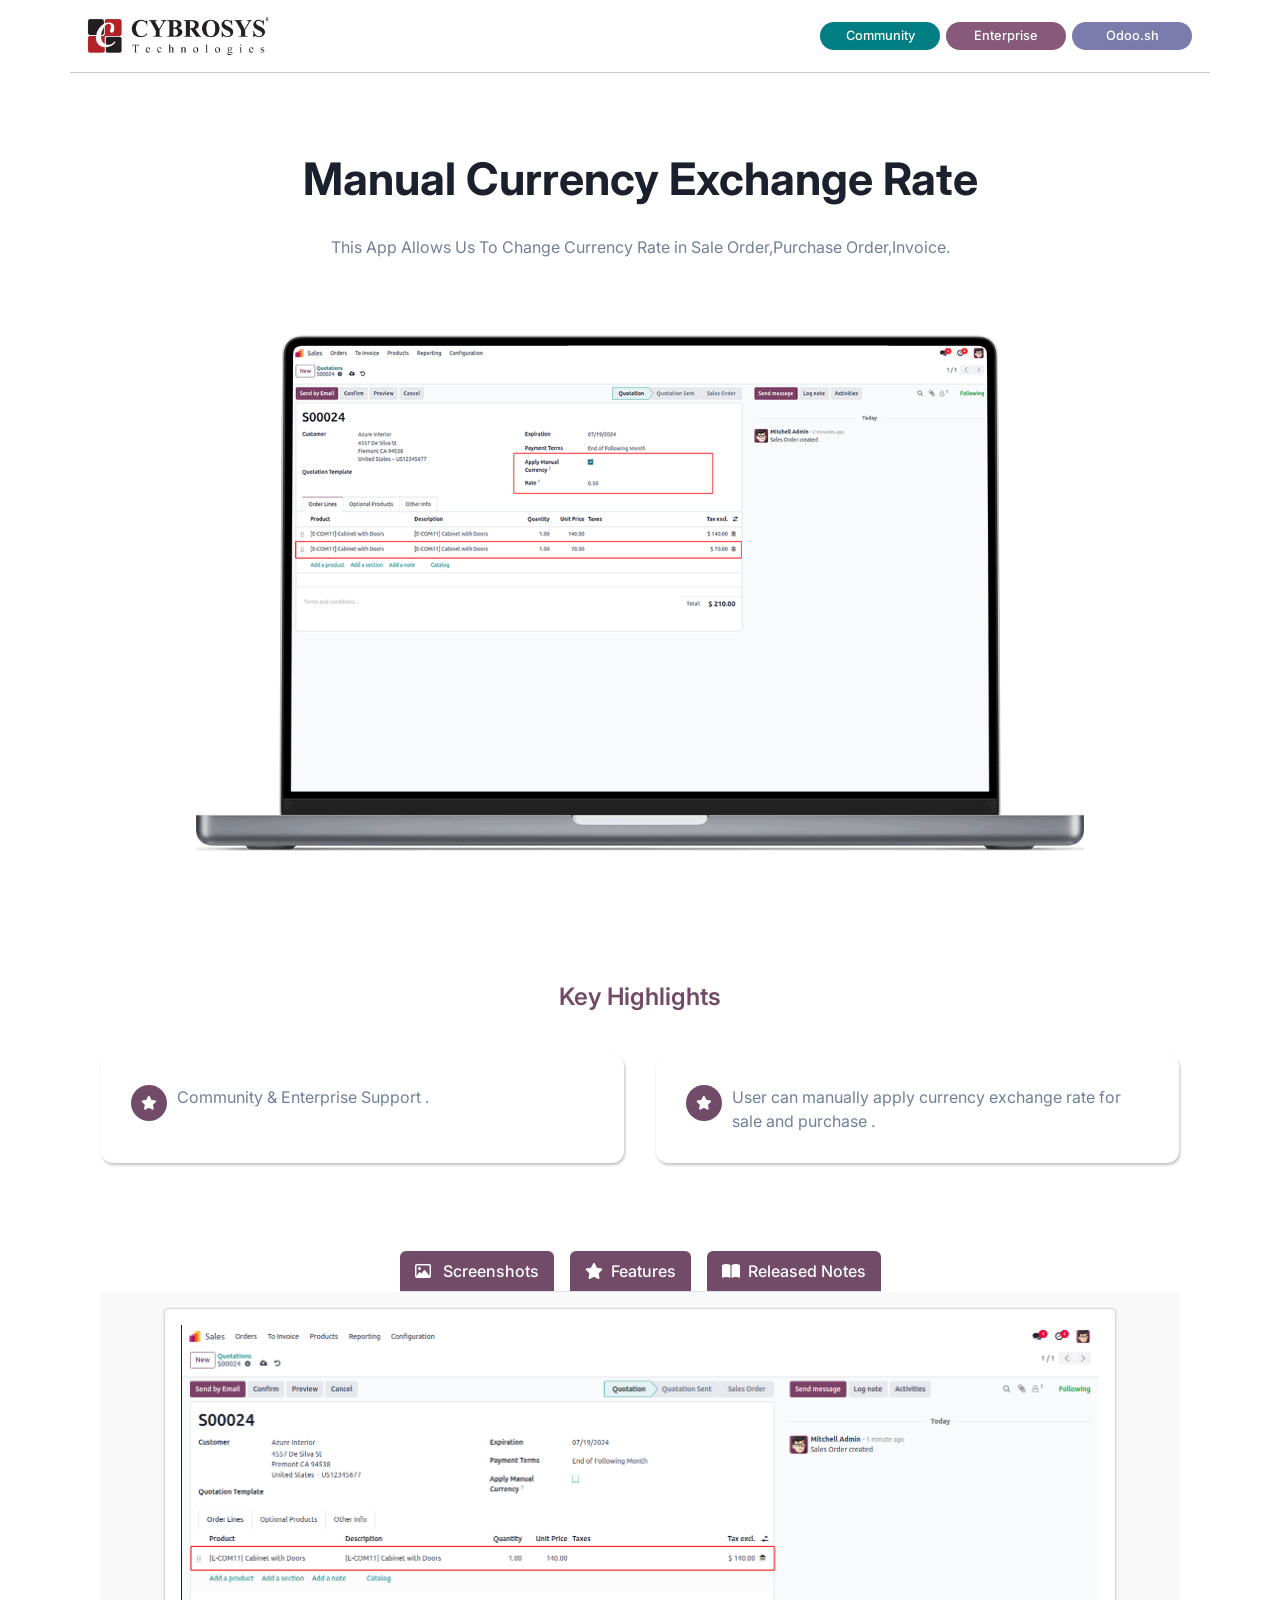
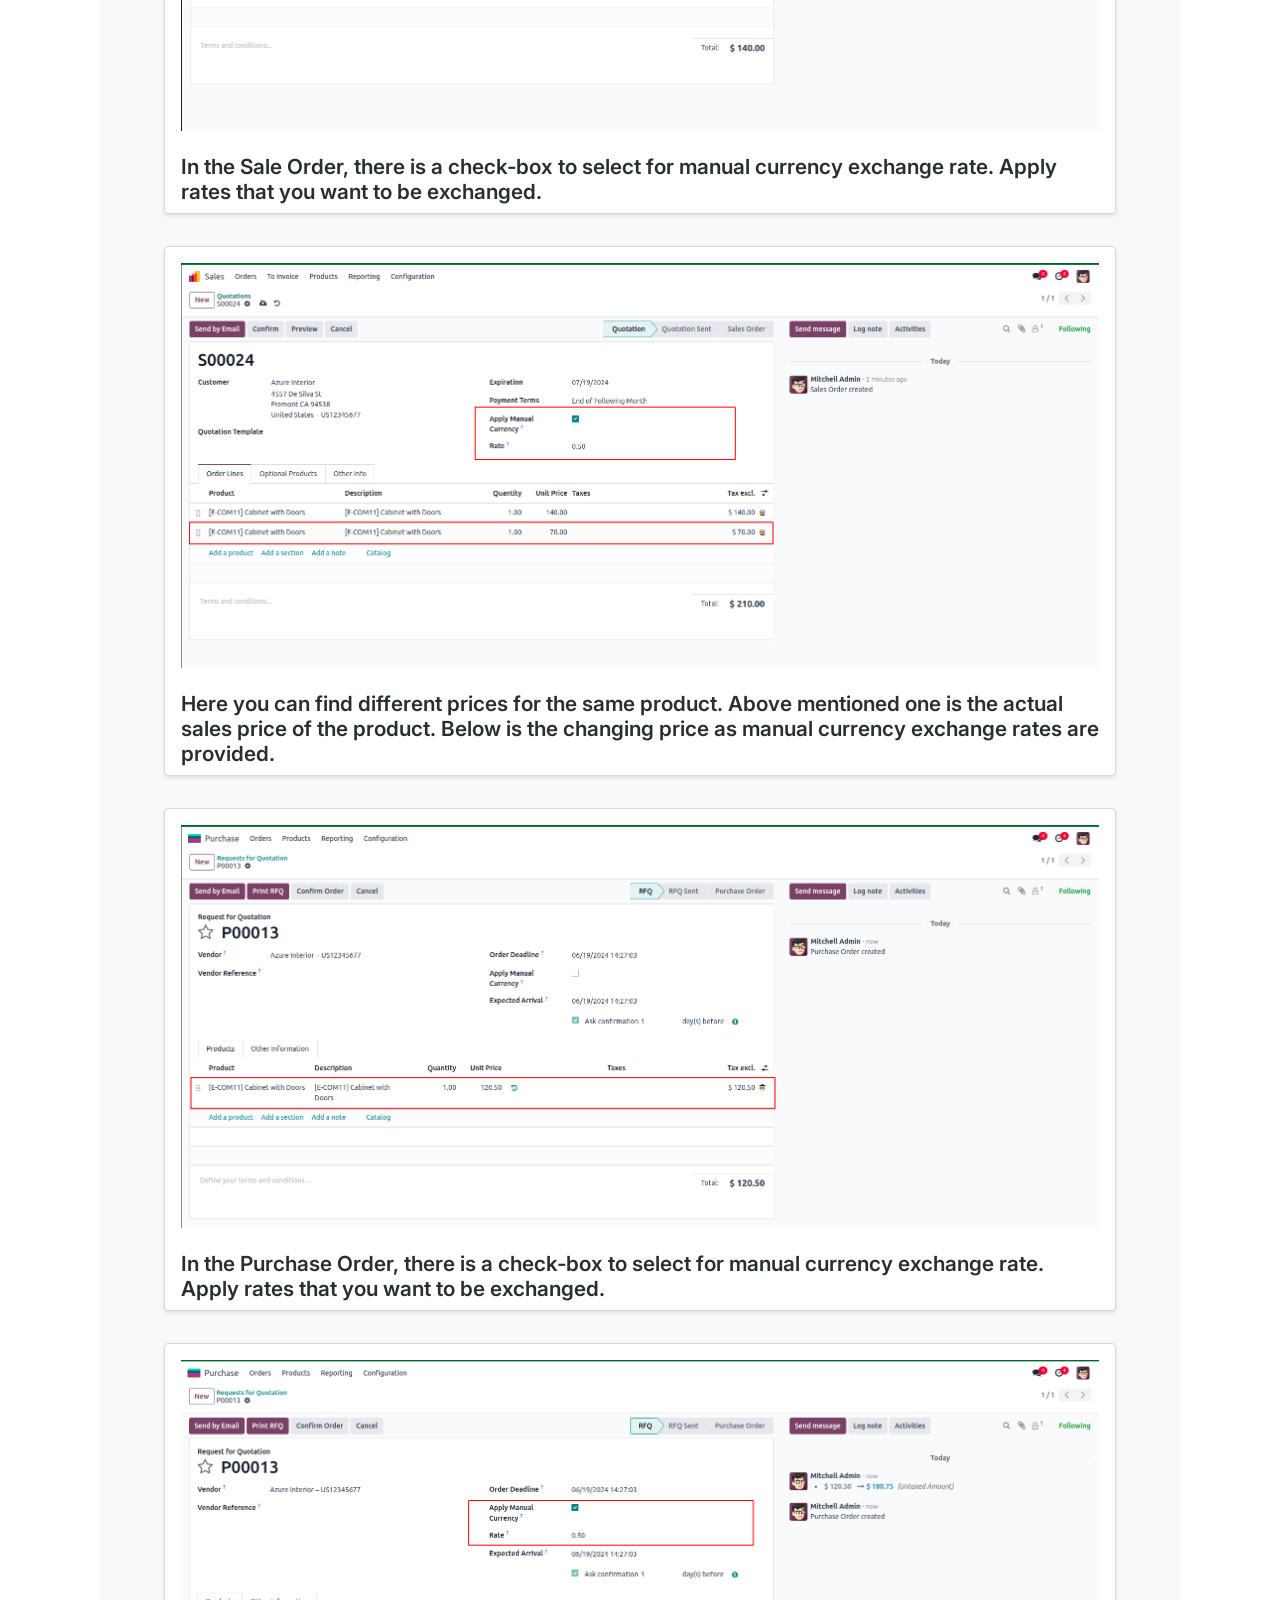
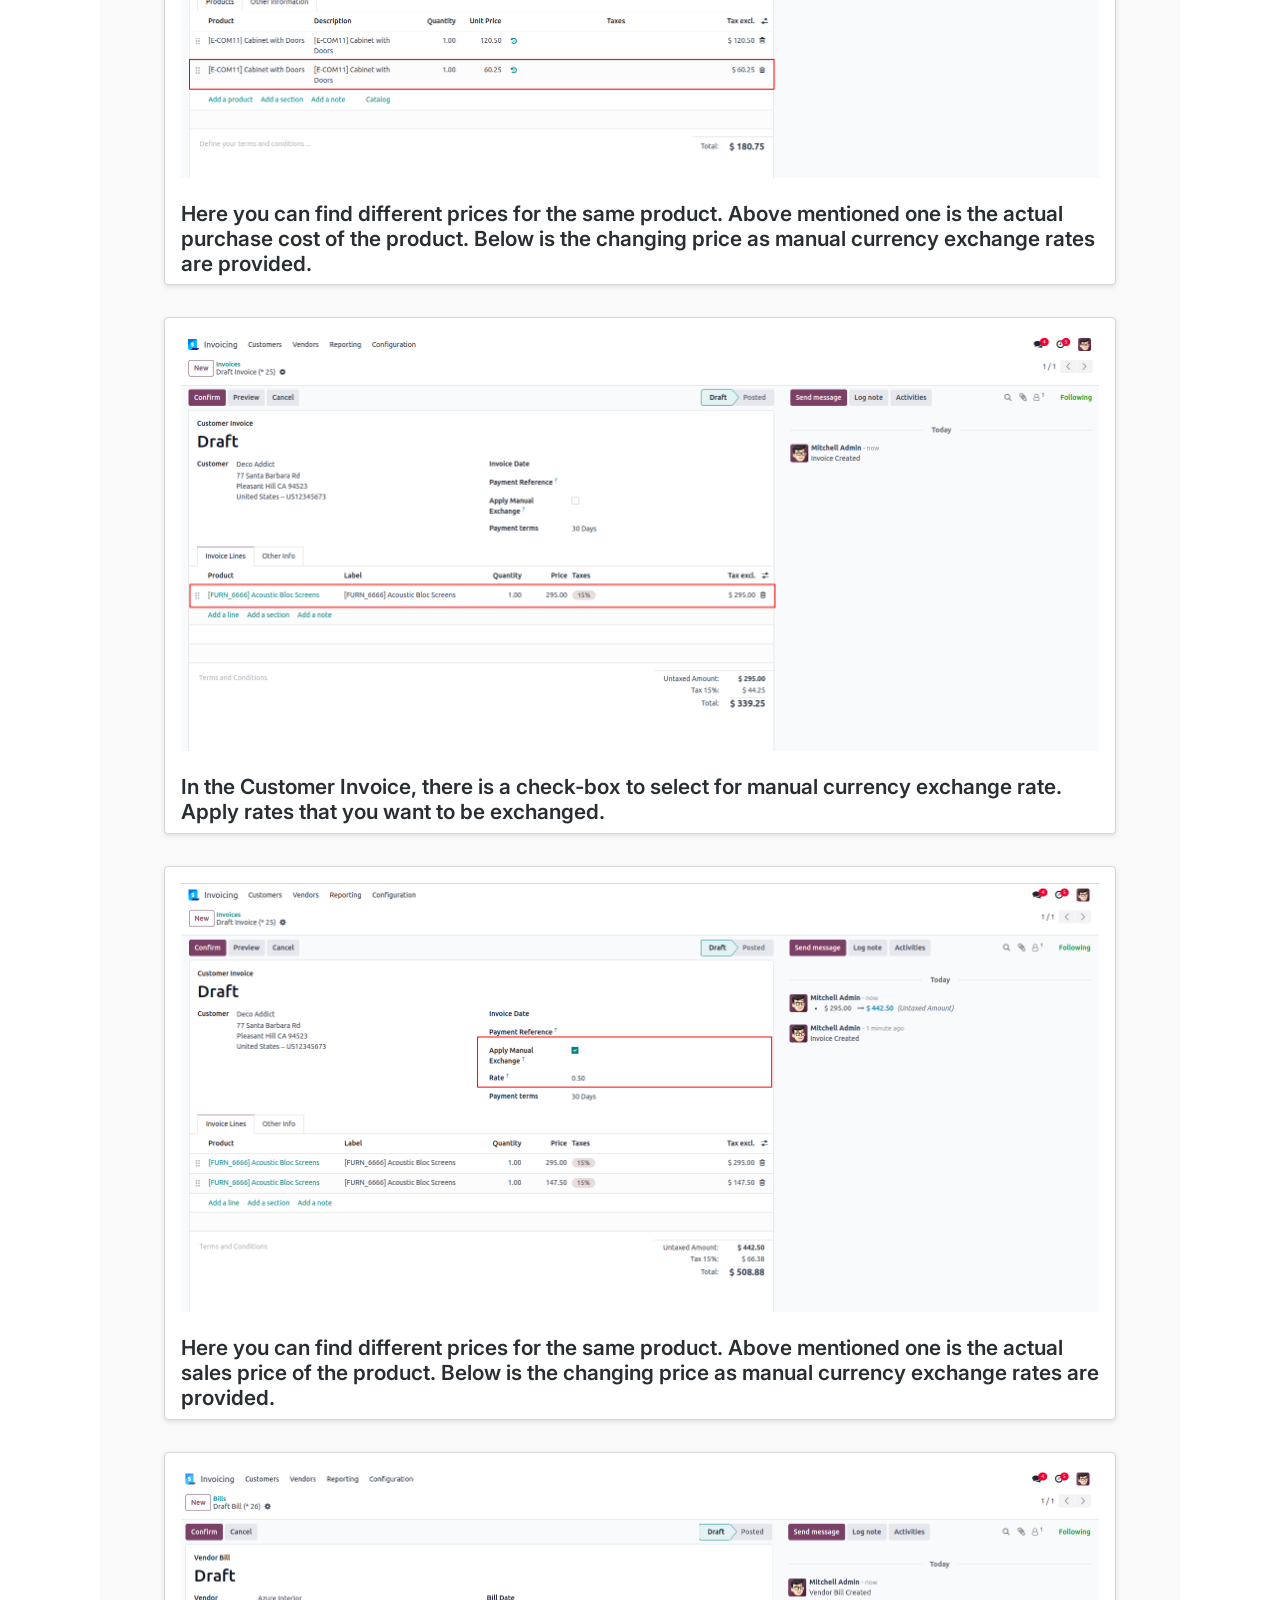
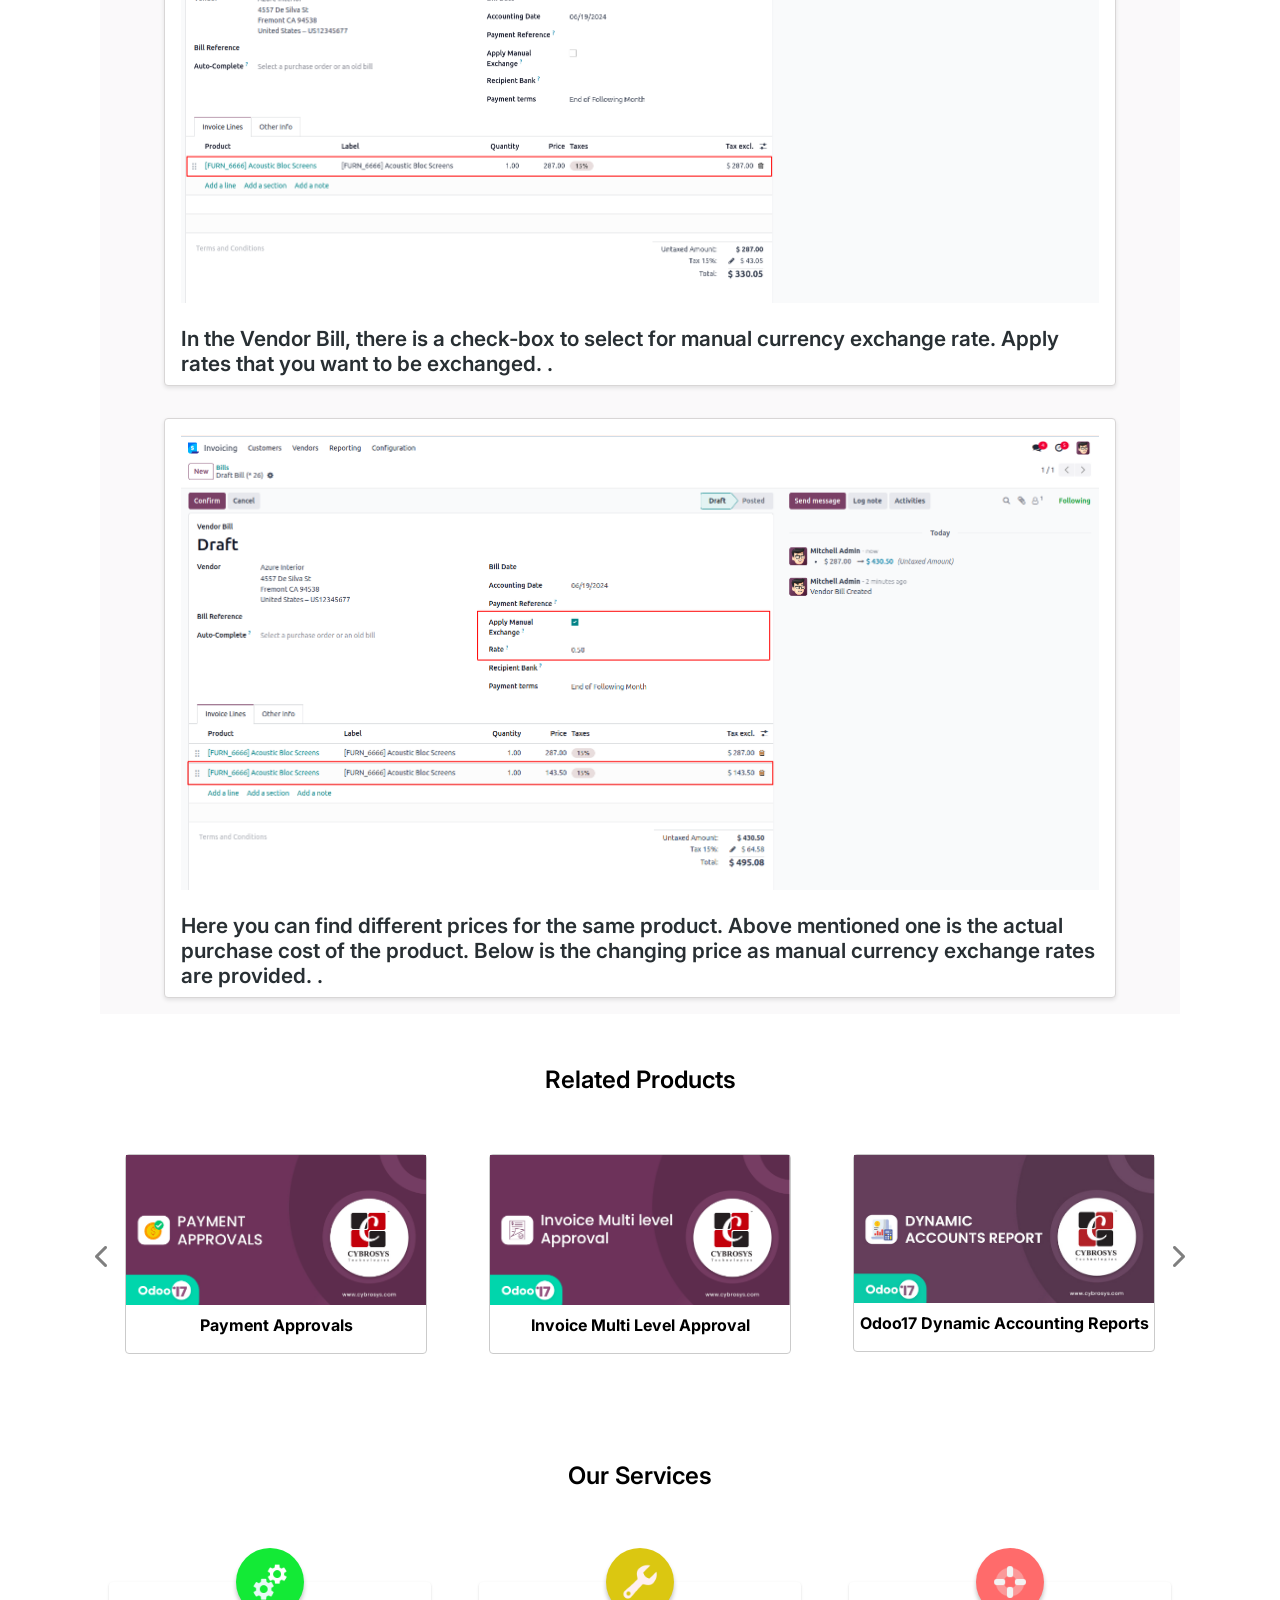
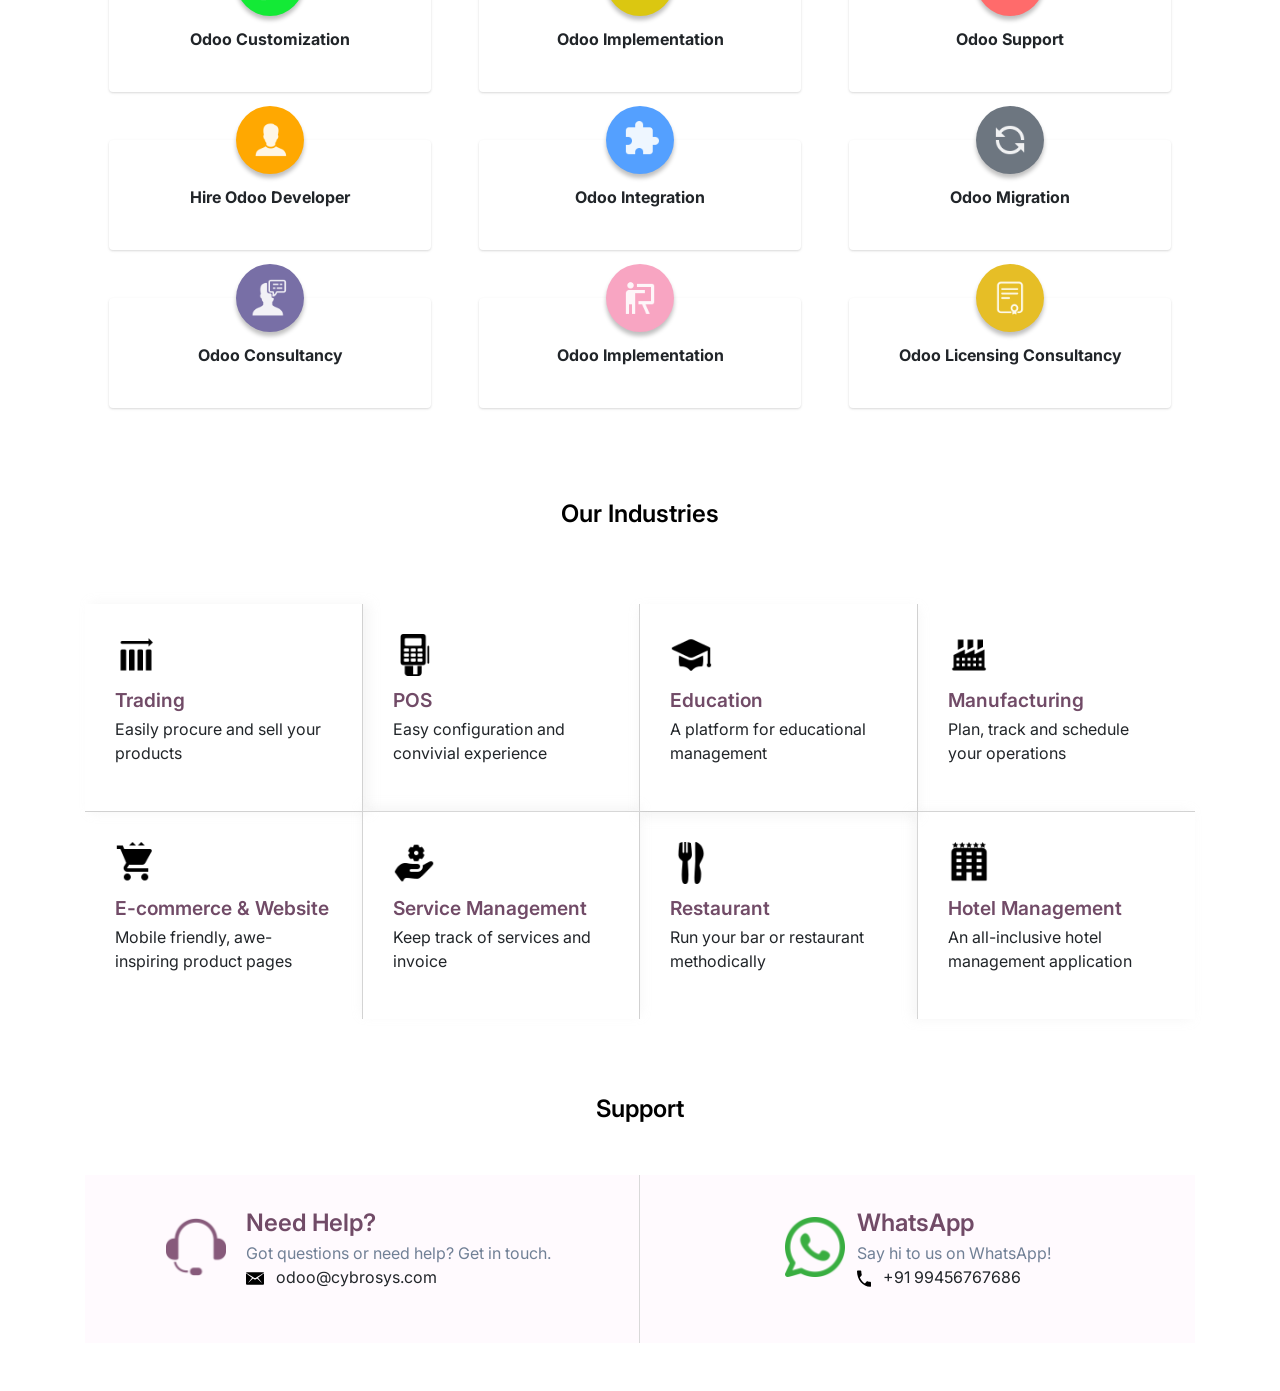
<file: exchange_currency_rate/static/description/index.html>
<!DOCTYPE html>
<html lang="en">

<head>
    <meta charset="UTF-8">
    <meta name="viewport" content="width=device-width, initial-scale=1.0">
    <title>Odoo App 3 Index</title>
    <!-- Bootstrap CSS -->
    <link rel="stylesheet" href="https://cdn.jsdelivr.net/npm/bootstrap@4.0.0/dist/css/bootstrap.min.css"
        integrity="sha384-Gn5384xqQ1aoWXA+058RXPxPg6fy4IWvTNh0E263XmFcJlSAwiGgFAW/dAiS6JXm" crossorigin="anonymous">
    <link rel="stylesheet" href="https://cdnjs.cloudflare.com/ajax/libs/font-awesome/6.2.1/css/all.min.css">
    <link rel="preconnect" href="https://fonts.googleapis.com">
    <link rel="preconnect" href="https://fonts.gstatic.com" crossorigin>
    <link href="https://fonts.googleapis.com/css2?family=Inter:wght@400;500;600;700;800&display=swap" rel="stylesheet">
</head>
<body>
    <section>
        <div class="container" style="font-family: 'Inter', sans-serif !important;background-color: #fff !important;">
            <div class="row">
                <div class="col-sm-12 col-md-12 col-lg-12 d-flex justify-content-between flex-wrap align-items-sm-center"
                    style="border-bottom:1px solid rgba(0, 0, 0, 0.22)">
                    <div class="my-3">
                        <img src="assets/misc/Cybrosys R.png" style="width:auto !important; height:40px !important">
                    </div>
                    <div class="my-3 d-flex align-items-center">
                        <div class="text-center"
                            style="background-color:#017E84 !important;font-size: 0.8rem !important; color:#fff !important; font-weight:500 !important; padding:4px !important; margin:0 3px !important; border-radius:50px !important; min-width: 120px !important;">
                            Community
                        </div>
                        <div class="text-center"
                            style="background-color:#875A7B !important; color:#fff !important;font-size: 0.8rem !important; font-weight:500 !important; padding:4px !important; margin:0 3px !important; border-radius:50px !important;min-width: 120px !important;">
                            Enterprise
                        </div>
                        <div class="text-center"
                            style="background-color:#7C7BAD !important; color:#fff !important;font-size: 0.8rem !important; font-weight:500 !important; padding:4px !important; margin:0 3px !important; border-radius:50px !important; min-width: 120px !important;">
                            Odoo.sh
                        </div>
                    </div>
                </div>
            </div>
            <div class="row">
                <div class="col-sm-12 col-md-12 col-lg-12 text-center d-flex align-items-center flex-column"
                    style="margin: 80px 0px !important;">
                    <h1 style="font-size: 2.8rem;font-weight: 700; color:
                    #1A202C;">
                         Manual Currency Exchange Rate                        </h1>
                    <p class="my-3 mb-4"
                        style="max-width: 80%; font-weight: 400 !important; line-height: 32px; color: #718096;">
                        This App Allows Us To Change Currency Rate in Sale Order,Purchase Order,Invoice.
                    </p>
                    <div style="width: 80%; margin-top: 3rem;">
                        <img src="assets/screenshots/hero-v17.gif" class="img-responsive" width="100%" height="auto">
                    </div>
                </div>
            </div>
            <div class="container mt-5 mb-5">
                <div class="col-lg-12 d-flex flex-column justify-content-center align-items-center mt-4">
                    <p class="m-0" style="font-weight: 600; font-size: 24px; color:#714b67 !important">Key Highlights
                    </p>
                </div>
                <div class="row py-4">
                    <div class="col-md-6 col-sm-12 p-3">
                        <div class="d-flex   h-100" style="padding: 30px;border-radius: 12px;
                                    background: #FFF;
                                    box-shadow: 1px 2px 3px 0px rgba(0, 0, 0, 0.25); ">
                            <div style="width: 36px; height: 36px; border-radius: 50%; background: #714B67;
                                    display: flex; justify-content: center; align-items: center;
                                    margin-right: 10px; flex-shrink: 0;">
                                <i class="fa-solid fa-star  " style="color: #fff;font-size:14px;"></i>
                            </div>
                            <div>
                                <p class="m-0" style="color:#718096">Community & Enterprise Support                                    .
                                </p>
                            </div>
                        </div>
                    </div>
                    <div class="col-md-6 col-sm-12 p-3">
                        <div class="d-flex   h-100" style="padding: 30px;border-radius: 12px;
                                    background: #FFF;
                                    box-shadow: 1px 2px 3px 0px rgba(0, 0, 0, 0.25); ">
                            <div style="width: 36px; height: 36px; border-radius: 50%; background: #714B67;
                                    display: flex; justify-content: center; align-items: center;
                                    margin-right: 10px; flex-shrink: 0;">
                                <i class="fa-solid fa-star  " style="color: #fff;font-size:14px;"></i>
                            </div>
                            <div>
                                <p class="m-0" style="color:#718096">User can manually apply currency exchange rate for sale and purchase
                                    .
                                </p>
                            </div>
                        </div>
                    </div>
                </div>
            </div>
            <div class="container rounded" >
                <ul class="nav nav-tabs d-flex" style="width: fit-content;margin: 0 auto;gap: 1rem;">
                    <li class="col text-center py-2 text-nowrap "
                        style="color: #fff; background-color: #714B67;border-radius: 6px 6px 0px 0px;"><a
                            class="active show" data-toggle="tab" href="#tab1"
                            style="color: #fff;font-weight: 500; background-color: #714B67; text-decoration: none;">
                            <i class="fa-regular fa-image  pr-2" style="color: #fff;"></i>
                            Screenshots</a></li>
                    <li class="col text-center py-2 text-nowrap "
                        style="color: #fff; background-color: #714B67;border-radius: 6px 6px 0px 0px;"><a
                            data-toggle="tab" href="#tab2"
                            style="color: #fff;font-weight: 500;  text-decoration: none;"><i
                                class="fa-solid fa-star  pr-2" style="color: #fff;"></i>Features</a></li>
                    <li class="col text-center py-2 text-nowrap "
                        style="color: #fff; background-color: #714B67;border-radius: 6px 6px 0px 0px;"><a
                            data-toggle="tab" href="#tab3"
                            style="color: #fff;font-weight: 500; text-decoration: none; background-color: #714B67;"><i
                                class="fa-solid fa-book-open  pr-2" style="color: #fff;"></i>Released Notes</a></li>
                </ul>
                <div class="tab-content" style="background-color: rgba(121, 113, 119, 0.04);">
                    <div id="tab1" class="tab-pane fade in active show">
                        <div class="col-lg-12 py-2" style="padding: 1rem 4rem !important;">
                            <div
                                style="border: 1px solid #d8d6d6; border-radius: 4px; background: #fff; box-shadow: 0 2px 4px rgba(0, 0, 0, 0.1);">
                                <div class="row justify-content-center p-3 w-100 m-0">
                                    <img src="assets/screenshots/1.png" class="img-responsive" width="100%" height="auto">
                                </div>
                                <div class="px-3">
                                    <h4 class="mt-2"
                                        style=" font-weight:600 !important; color:#282F33 !important; font-size:1.3rem !important">
                                        In the Sale Order, there is a check-box to select for manual currency exchange rate. Apply rates that you want to be exchanged.</h4>
                                </div>
                            </div>
                        </div>
                        <div class="col-lg-12 py-2" style="padding: 1rem 4rem !important;">
                            <div
                                style="border: 1px solid #d8d6d6; border-radius: 4px;  background: #fff; box-shadow: 0 2px 4px rgba(0, 0, 0, 0.1);">
                                <div class="row justify-content-center p-3 w-100 m-0">
                                    <img src="assets/screenshots/2.png" class="img-responsive" width="100%" height="auto">
                                </div>
                                <div class="px-3">
                                    <h4 class="mt-2"
                                        style=" font-weight:600 !important; color:#282F33 !important; font-size:1.3rem !important">
                                        Here you can find different prices for the same product. Above mentioned one is the actual sales price of the product. Below is the changing price as manual currency exchange rates are provided.
                                        </h4>
                                </div>
                            </div>
                        </div>
                        <div class="col-lg-12 py-2" style="padding: 1rem 4rem !important;">
                            <div
                                style="border: 1px solid #d8d6d6; border-radius: 4px;  background: #fff; box-shadow: 0 2px 4px rgba(0, 0, 0, 0.1);">
                                <div class="row justify-content-center p-3 w-100 m-0">
                                    <img src="assets/screenshots/3.png" class="img-responsive" width="100%" height="auto">
                                </div>
                                <div class="px-3">
                                    <h4 class="mt-2"
                                        style=" font-weight:600 !important; color:#282F33 !important; font-size:1.3rem !important">
                                        In the Purchase Order, there is a check-box to select for manual currency exchange rate. Apply rates that you want to be exchanged.
                                        </h4>
                                </div>
                            </div>
                        </div>
                        <div class="col-lg-12 py-2" style="padding: 1rem 4rem !important;">
                            <div
                                style="border: 1px solid #d8d6d6; border-radius: 4px;  background: #fff; box-shadow: 0 2px 4px rgba(0, 0, 0, 0.1);">
                                <div class="row justify-content-center p-3 w-100 m-0">
                                    <img src="assets/screenshots/4.png" class="img-responsive" width="100%" height="auto">
                                </div>
                                <div class="px-3">
                                    <h4 class="mt-2"
                                        style=" font-weight:600 !important; color:#282F33 !important; font-size:1.3rem !important">
                                        Here you can find different prices for the same product. Above mentioned one is the actual purchase cost of the product. Below is the changing price as manual currency exchange rates are provided.
                                        </h4>
                                </div>
                            </div>
                        </div>
                        <div class="col-lg-12 py-2" style="padding: 1rem 4rem !important;">
                            <div
                                style="border: 1px solid #d8d6d6; border-radius: 4px;  background: #fff; box-shadow: 0 2px 4px rgba(0, 0, 0, 0.1);">
                                <div class="row justify-content-center p-3 w-100 m-0">
                                    <img src="assets/screenshots/5.png" class="img-responsive" width="100%" height="auto">
                                </div>
                                <div class="px-3">
                                    <h4 class="mt-2"
                                        style=" font-weight:600 !important; color:#282F33 !important; font-size:1.3rem !important">
                                        In the Customer Invoice, there is a check-box to select for manual currency exchange rate. Apply rates that you want to be exchanged.

                                        </h4>
                                </div>
                            </div>
                        </div>
                        <div class="col-lg-12 py-2" style="padding: 1rem 4rem !important;">
                            <div
                                style="border: 1px solid #d8d6d6; border-radius: 4px;  background: #fff; box-shadow: 0 2px 4px rgba(0, 0, 0, 0.1);">
                                <div class="row justify-content-center p-3 w-100 m-0">
                                    <img src="assets/screenshots/6.png" class="img-responsive" width="100%" height="auto">
                                </div>
                                <div class="px-3">
                                    <h4 class="mt-2"
                                        style=" font-weight:600 !important; color:#282F33 !important; font-size:1.3rem !important">
                                        Here you can find different prices for the same product. Above mentioned one is the actual sales price of the product. Below is the changing price as manual currency exchange rates are provided.
                                        </h4>
                                </div>
                            </div>
                        </div>
                        <div class="col-lg-12 py-2" style="padding: 1rem 4rem !important;">
                            <div
                                style="border: 1px solid #d8d6d6; border-radius: 4px;  background: #fff; box-shadow: 0 2px 4px rgba(0, 0, 0, 0.1);">
                                <div class="row justify-content-center p-3 w-100 m-0">
                                    <img src="assets/screenshots/7.png" class="img-responsive" width="100%" height="auto">
                                </div>
                                <div class="px-3">
                                    <h4 class="mt-2"
                                        style=" font-weight:600 !important; color:#282F33 !important; font-size:1.3rem !important">
                                        In the Vendor Bill, there is a check-box to select for manual currency exchange rate. Apply rates that you want to be exchanged.
.
                                        </h4>
                                </div>
                            </div>
                        </div>
                        <div class="col-lg-12 py-2" style="padding: 1rem 4rem !important;">
                            <div
                                style="border: 1px solid #d8d6d6; border-radius: 4px;  background: #fff; box-shadow: 0 2px 4px rgba(0, 0, 0, 0.1);">
                                <div class="row justify-content-center p-3 w-100 m-0">
                                    <img src="assets/screenshots/8.png" class="img-responsive" width="100%" height="auto">
                                </div>
                                <div class="px-3">
                                    <h4 class="mt-2"
                                        style=" font-weight:600 !important; color:#282F33 !important; font-size:1.3rem !important">
                                        Here you can find different prices for the same product. Above mentioned one is the actual purchase cost of the product. Below is the changing price as manual currency exchange rates are provided.
.
                                        </h4>
                                </div>
                            </div>
                        </div>
                    </div>
                    <div id="tab2" class="tab-pane fade">
                        <div class="col-mg-12" style="padding: 1rem 4rem;">
                            <ul style="list-style: none; padding: 1rem 0;font-weight: 500;">
                                <li class="py-3"
                                    style="font-weight: 500;background-color: #fff; border-radius: 4px; padding: 1rem; margin-bottom: 1rem; box-shadow: 0 2px 4px rgba(0, 0, 0, 0.1);">
                                    <span style="margin-right: 12px;"><img src="assets/misc/star (1) 2.svg" alt=""
                                            width="16px"></span>Profit and Loss PDF Report in community.
                                </li>
                            </ul>
                        </div>
                    </div>
                    <div id="tab3" class="tab-pane fade">
                        <div class="col-mg-12 active" style="padding: 1rem 4rem;">
                            <div class="py-3"
                                style="font-weight: 500;background-color: #fff; border-radius: 4px; padding: 1rem; box-shadow: 0 2px 4px rgba(0, 0, 0, 0.1);">
                                <div class="d-flex mb-3" style="font-size: 0.8rem; font-weight: 500;"><span>Version
                                        17.0.1.0.0</span><span class="px-2">|</span><span
                                        style="color: #714B67;font-weight: 600;">Released on:22 April 2024</span>
                                </div>
                                <p class="m-0"
                                    style=" color:#718096!important; font-size:1rem !important;line-height: 28px;">
                                    Initial Commit for Profit And Loss PDF Report</p>
                            </div>
                        </div>
                    </div>
                </div>
            </div>
            <div class="container mt-5">
                <div class="col-lg-12 d-flex flex-column justify-content-center align-items-center mt-5">
                    <p class="m-0" style="font-weight: 600; font-size: 24px; color:#000 !important">Related Products</p>
                </div>
            </div>
            <div id="myCarousel" class="carousel slide py-3" data-ride="carousel">
                <div class="carousel-inner">
                    <div class="carousel-item active">
                        <div class="row p-4">
                            <div class="col">
                                <div class="p-3">
                                    <a href="https://apps.odoo.com/apps/modules/17.0/account_payment_approval" style="color: #000; text-decoration: none;">
                                        <div style="border:1px solid #CBCBCB !important;border-radius: 4px;">
                                            <div style="width: 300px; ">
                                                <img src="assets/modules/1.png" alt="" width="100%" height="auto">

                                            </div>
                                            <p class="text-center pt-2 text-black font-weight-bold">Payment Approvals</p>
                                        </div>
                                    </a>
                                </div>
                            </div>
                            <div class="col">
                                <div class="p-3">
                                    <a href="https://apps.odoo.com/apps/modules/17.0/invoice_multi_approval/" style="color: #000; text-decoration: none;">
                                        <div style="border:1px solid #CBCBCB !important;border-radius: 4px;">
                                            <div style="width: 300px; ">
                                                <img src="assets/modules/2.png" alt="" width="100%" height="auto">

                                            </div>
                                            <p class="text-center pt-2 text-black font-weight-bold">Invoice Multi Level Approval</p>
                                        </div>
                                    </a>
                                </div>
                            </div>
                            <div class="col">
                                <div class="p-3">
                                    <a href="https://apps.odoo.com/apps/modules/17.0/dynamic_accounts_report/" style="color: #000; text-decoration: none;">
                                        <div style="border:1px solid #CBCBCB !important;border-radius: 4px;">
                                            <div style="width: 300px; ">
                                                <img src="assets/modules/3.png" alt="" width="100%" height="auto">

                                            </div>
                                            <p class="text-center pt-2 text-black font-weight-bold">Odoo17 Dynamic Accounting Reports</p>
                                        </div>
                                    </a>
                                </div>
                            </div>
                        </div>
                    </div>
                    <div class="carousel-item">
                        <div class="row p-4">
                            <div class="col">
                                <div class="p-3">
                                    <a href="https://apps.odoo.com/apps/modules/17.0/automatic_invoice_and_post/" style="color: #000; text-decoration: none;">
                                        <div style="border:1px solid #CBCBCB !important;border-radius: 4px;">
                                            <div style="width: 300px; ">
                                                <img src="assets/modules/4.png" alt="" width="100%" height="auto">

                                            </div>
                                            <p class="text-center pt-2 text-black font-weight-bold">Automatic Invoice And Post</p>
                                        </div>
                                    </a>
                                </div>
                            </div>
                            <div class="col">
                                <div class="p-3">
                                    <a href="https://apps.odoo.com/apps/modules/17.0/advance_cash_flow_statements/" style="color: #000; text-decoration: none;">
                                        <div style="border:1px solid #CBCBCB !important;border-radius: 4px;">
                                            <div style="width: 300px;">
                                                <img src="assets/modules/5.png" alt="" width="100%" height="auto">

                                            </div>
                                            <p class="text-center pt-2 text-black font-weight-bold">Advanced Cash Flow Statements</p>
                                        </div>
                                    </a>
                                </div>
                            </div>
                            <div class="col">
                                <div class="p-3">
                                    <a href="https://apps.odoo.com/apps/modules/16.0/cw_mrp/" style="color: #000; text-decoration: none;">
                                        <div style="border:1px solid #CBCBCB !important;border-radius: 4px;">
                                            <div style="width: 300px;">
                                                <img src="assets/modules/6.png" alt="" width="100%" height="auto">
                                            </div>
                                            <p class="text-center pt-2 text-black font-weight-bold"> Catch Weight Management: Manufacturing</p>
                                        </div>
                                    </a>
                                </div>
                            </div>
                        </div>
                    </div>
                </div>
                <a class="carousel-control-prev" href="#myCarousel" data-slide="prev" style="width: 35px; color: #000;">
                    <span class="carousel-control-prev-icon">
                        <i class="fa fa-chevron-left" style="font-size: 24px;"></i>
                    </span>
                </a>
                <a class="carousel-control-next" href="#myCarousel" data-slide="next" style="width: 35px; color: #000;">
                    <span class="carousel-control-next-icon">
                        <i class="fa fa-chevron-right" style="font-size: 24px;"></i>
                    </span>
                </a>
            </div>
            <div class="container mt-5">
                <div class="col-lg-12 d-flex flex-column justify-content-center align-items-center mt-4">
                    <p class="m-0" style="font-weight: 600; font-size: 24px; color:#000 !important">Our Services</p>

                </div>
            </div>
            <div class="container my-5">
                <div class="row py-3">
                    <div class="col-md-4 col-sm-6 px-4 py-4">
                        <div
                            style="background-color: #fff; padding: 25px; text-align: center;  box-shadow: rgba(0, 0, 0, 0.1) 0px 1px 3px 0px, rgba(0, 0, 0, 0.06) 0px 1px 2px 0px; position: relative;border-radius: 4px;">
                            <div style="position: absolute; top: 0%; left: 50%; transform: translate(-50%, -50%);">
                                <div style="background-color:#13EA36 ; border-radius: 50%; padding: 15px;    width: 68px;
                                    height: 68px; display: inline-block; box-shadow:0px 4px 4px rgba(0, 0, 0, 0.25);">
                                    <img src="assets/icons/cogs.png" alt="service-icon" width="38px" height="auto">
                                </div>
                            </div>
                            <p style="margin-top: 20px; font-weight: bold;">Odoo Customization</p>
                        </div>
                    </div>
                    <div class="col-md-4 col-sm-6 px-4 py-4">
                        <div
                            style="background-color: #fff; padding: 25px; text-align: center; box-shadow: rgba(0, 0, 0, 0.1) 0px 1px 3px 0px, rgba(0, 0, 0, 0.06) 0px 1px 2px 0px; position: relative;border-radius: 4px;">
                            <div style="position: absolute; top: 0%; left: 50%; transform: translate(-50%, -50%);">
                                <div style="background-color:#DBC711; border-radius: 50%; padding: 15px;    width: 68px;
                                    height: 68px; display: inline-block; box-shadow:0px 4px 4px rgba(0, 0, 0, 0.25);">
                                    <img src="assets/icons/wrench.png" alt="service-icon" width="38px" height="auto">
                                </div>
                            </div>
                            <p style="margin-top: 20px; font-weight: bold;">Odoo Implementation</p>
                        </div>
                    </div>
                    <div class="col-md-4 col-sm-6 px-4 py-4">
                        <div
                            style="background-color: #fff; padding: 25px; text-align: center;  box-shadow: rgba(0, 0, 0, 0.1) 0px 1px 3px 0px, rgba(0, 0, 0, 0.06) 0px 1px 2px 0px; position: relative; border-radius: 4px;">
                            <div style="position: absolute; top: 0%; left: 50%; transform: translate(-50%, -50%);">
                                <div style="background-color:#FF6B6B ; border-radius: 50%; padding: 15px;    width: 68px;
                                    height: 68px; display: inline-block; box-shadow:0px 4px 4px rgba(0, 0, 0, 0.25);">
                                    <img src="assets/icons/lifebuoy.png" alt="service-icon" width="38px" height="auto">
                                </div>
                            </div>
                            <p style="margin-top: 20px; font-weight: bold;">Odoo Support</p>
                        </div>
                    </div>
                    <div class="col-md-4 col-sm-6 px-4 py-4">
                        <div
                            style="background-color: #fff; padding: 25px; text-align: center; box-shadow: rgba(0, 0, 0, 0.1) 0px 1px 3px 0px, rgba(0, 0, 0, 0.06) 0px 1px 2px 0px; position: relative; border-radius: 4px;">
                            <div style="position: absolute; top: 0%; left: 50%; transform: translate(-50%, -50%);">
                                <div style="background-color:#FFA801 ; border-radius: 50%; padding: 15px;    width: 68px;
                                    height: 68px; display: inline-block; box-shadow:0px 4px 4px rgba(0, 0, 0, 0.25);">
                                    <img src="assets/icons/user.png" alt="service-icon" width="38px" height="auto">
                                </div>
                            </div>
                            <p style="margin-top: 20px; font-weight: bold;">Hire Odoo Developer</p>
                        </div>
                    </div>
                    <div class="col-md-4 col-sm-6 px-4 py-4">
                        <div
                            style="background-color: #fff; padding: 25px; text-align: center;  box-shadow: rgba(0, 0, 0, 0.1) 0px 1px 3px 0px, rgba(0, 0, 0, 0.06) 0px 1px 2px 0px; position: relative; border-radius: 4px;">

                            <div style="position: absolute; top: 0%; left: 50%; transform: translate(-50%, -50%);">
                                <div style="background-color:#54A0FF; border-radius: 50%; padding: 15px;    width: 68px;
                                    height: 68px; display: inline-block; box-shadow:0px 4px 4px rgba(0, 0, 0, 0.25);">
                                    <img src="assets/icons/puzzle.png" alt="service-icon" width="38px" height="auto">
                                </div>
                            </div>
                            <p style="margin-top: 20px; font-weight: bold;">Odoo Integration</p>
                        </div>
                    </div>
                    <div class="col-md-4 col-sm-6 px-4 py-4">
                        <div
                            style="background-color: #fff; padding: 25px; text-align: center;  box-shadow: rgba(0, 0, 0, 0.1) 0px 1px 3px 0px, rgba(0, 0, 0, 0.06) 0px 1px 2px 0px; position: relative;border-radius: 4px;">
                            <div style="position: absolute; top: 0%; left: 50%; transform: translate(-50%, -50%);">
                                <div style="background-color:#6D7680 ; border-radius: 50%; padding: 15px;    width: 68px;
                                    height: 68px; display: inline-block; box-shadow:0px 4px 4px rgba(0, 0, 0, 0.25);">
                                    <img src="assets/icons/update.png" alt="service-icon" width="38px" height="auto">
                                </div>
                            </div>
                            <p style="margin-top: 20px; font-weight: bold;">Odoo Migration</p>
                        </div>
                    </div>
                    <div class="col-md-4 col-sm-6 px-4 py-4">
                        <div
                            style="background-color: #fff; padding: 25px; text-align: center;  box-shadow: rgba(0, 0, 0, 0.1) 0px 1px 3px 0px, rgba(0, 0, 0, 0.06) 0px 1px 2px 0px; position: relative;border-radius: 4px;">
                            <div style="position: absolute; top: 0%; left: 50%; transform: translate(-50%, -50%);">
                                <div style="background-color:#786FA6 ; border-radius: 50%; padding: 15px;    width: 68px;
                                    height: 68px; display: inline-block; box-shadow:0px 4px 4px rgba(0, 0, 0, 0.25);">
                                    <img src="assets/icons/consultation.png" alt="service-icon" width="38px" height="auto">
                                </div>
                            </div>
                            <p style="margin-top: 20px; font-weight: bold;">Odoo Consultancy</p>
                        </div>
                    </div>
                    <div class="col-md-4 col-sm-6 px-4 py-4">
                        <div
                            style="background-color: #fff; padding: 25px; text-align: center; box-shadow: rgba(0, 0, 0, 0.1) 0px 1px 3px 0px, rgba(0, 0, 0, 0.06) 0px 1px 2px 0px;position: relative;border-radius: 4px;">
                            <div style="position: absolute; top: 0%; left: 50%; transform: translate(-50%, -50%);">
                                <div style="background-color:#F8A5C2 ; border-radius: 50%; padding: 15px;    width: 68px;
                                    height: 68px; display: inline-block; box-shadow:0px 4px 4px rgba(0, 0, 0, 0.25);">
                                    <img src="assets/icons/training.png" alt="service-icon" width="38px" height="auto">
                                </div>
                            </div>
                            <p style="margin-top: 20px; font-weight: bold;">Odoo Implementation</p>
                        </div>
                    </div>
                    <div class="col-md-4 col-sm-6 px-4 py-4">
                        <div
                            style="background-color: #fff; padding: 25px; text-align: center;  box-shadow: rgba(0, 0, 0, 0.1) 0px 1px 3px 0px, rgba(0, 0, 0, 0.06) 0px 1px 2px 0px; position: relative;border-radius: 4px;">
                            <div style="position: absolute; top: 0%; left: 50%; transform: translate(-50%, -50%);">
                                <div style="background-color:#E6BE26; border-radius: 50%; padding: 15px;    width: 68px;
                                    height: 68px; display: inline-block; box-shadow:0px 4px 4px rgba(0, 0, 0, 0.25);">
                                    <img src="assets/icons/license.png" alt="service-icon" width="38px" height="auto">
                                </div>
                            </div>
                            <p style="margin-top: 20px; font-weight: bold;">Odoo Licensing Consultancy</p>
                        </div>
                    </div>
                </div>
            </div>
            <div class="container mt-5">
                <div class="col-lg-12 d-flex flex-column justify-content-center align-items-center mt-4">
                    <p class="m-0" style="font-weight: 600; font-size: 24px; color:#000 !important">Our Industries</p>

                </div>
            </div>
            <div class="container">
                <div class="row my-5 py-4">
                    <div class="col-md-3 col-sm-6 p-0">
                        <div class="d-flex flex-column h-100 "
                            style="border-right: 1px solid rgb(209, 209, 209); border-bottom: 1px solid  rgb(209, 209, 209); padding: 30px; box-shadow: 6px 0 10px rgba(228, 227, 227, 0.373);">
                            <img src="assets/icons/trading-black.png" width="42px" height="auto" alt="">
                            <p style="color: #714B67;font-weight: 600; margin-top: 10px;
                           font-size: 1.2rem; margin-bottom: 2px;">Trading</p>
                            <p>Easily procure and sell your products</p>
                        </div>
                    </div>
                    <div class="col-md-3 col-sm-6  p-0">
                        <div class="d-flex flex-column h-100"
                            style="border-right: 1px solid rgb(209, 209, 209);border-bottom: 1px solid  rgb(209, 209, 209); padding: 30px;">
                            <img src="assets/icons/pos-black.png" width="42px" height="auto" alt="">
                            <p style="color: #714B67;font-weight: 600; margin-top: 10px;
                            font-size: 1.2rem; margin-bottom: 2px;">POS</p>
                            <p>Easy configuration and convivial experience</p>
                        </div>
                    </div>
                    <div class="col-md-3 col-sm-6  p-0">
                        <div class="d-flex flex-column h-100"
                            style="border-right: 1px solid  rgb(209, 209, 209);border-bottom: 1px solid   rgba(0, 0, 0, 0.2); padding: 30px; box-shadow: 0 5px 10px  rgba(228, 227, 227, 0.373)">
                            <img src="assets/icons/education-black.png" width="42px" height="auto" alt="">
                            <p style="color: #714B67;font-weight: 600; margin-top: 10px;
                            font-size: 1.2rem; margin-bottom: 2px;">Education</p>
                            <p>A platform for educational management</p>
                        </div>
                    </div>
                    <div class="col-md-3 col-sm-6  p-0">
                        <div class="d-flex flex-column h-100"
                            style="border-bottom: 1px solid  rgb(209, 209, 209); padding: 30px; ">
                            <img src="assets/icons/manufacturing-black.png" width="42px" height="auto" alt="">
                            <p style="color: #714B67;font-weight: 600; margin-top: 10px;
                            font-size: 1.2rem; margin-bottom: 2px;">Manufacturing</p>
                            <p>Plan, track and schedule your operations</p>
                        </div>
                    </div>
                    <div class="col-md-3 col-sm-6 p-0">
                        <div class="d-flex flex-column h-100"
                            style="border-right: 1px solid  rgb(209, 209, 209); padding: 30px;">
                            <img src="assets/icons/ecom-black.png" width="42px" height="auto" alt="">
                            <p style="color: #714B67;font-weight: 600; margin-top: 10px;
                            font-size: 1.2rem; margin-bottom: 2px;">E-commerce & Website</p>
                            <p>Mobile friendly, awe-inspiring product pages</p>
                        </div>
                    </div>
                    <div class="col-md-3 col-sm-6   p-0">
                        <div class="d-flex flex-column h-100"
                            style="border-right: 1px solid  rgb(209, 209, 209); padding: 30px;box-shadow: 0 -5px 10px  rgba(228, 227, 227, 0.373);">
                            <img src="assets/icons/service-black.png" width="42px" height="auto" alt="">
                            <p style="color: #714B67;font-weight: 600; margin-top: 10px;
                            font-size: 1.2rem; margin-bottom: 2px;">Service Management</p>
                            <p>Keep track of services and invoice</p>
                        </div>
                    </div>
                    <div class="col-md-3 col-sm-6    p-0">
                        <div class="d-flex flex-column h-100"
                            style="border-right: 1px solid  rgb(209, 209, 209); padding: 30px; ">
                            <img src="assets/icons/restaurant-black.png" width="42px" height="auto" alt="">
                            <p style="color: #714B67;font-weight: 600; margin-top: 10px;
                            font-size: 1.2rem; margin-bottom: 2px;">Restaurant</p>
                            <p>Run your bar or restaurant methodically</p>
                        </div>
                    </div>
                    <div class="col-md-3 col-sm-6   p-0">
                        <div class="d-flex flex-column h-100"
                            style=" padding: 30px;box-shadow: -5px 0 10px  rgba(228, 227, 227, 0.373);">
                            <img src="assets/icons/hotel-black.png" width="42px" height="auto" alt="">
                            <p style="color: #714B67;font-weight: 600; margin-top: 10px;
                            font-size: 1.2rem; margin-bottom: 2px;">Hotel Management</p>
                            <p>An all-inclusive hotel management application</p>
                        </div>
                    </div>
                </div>
            </div>
            <div class="container mt-5">
                <div class="col-lg-12 d-flex flex-column justify-content-center align-items-center mt-5">
                    <p class="m-0" style="font-weight: 600; font-size: 24px; color:#000 !important">Support</p>
                </div>
            </div>
            <div class="container my-5">
                <div class="row" style="background-color: #FFFAFE;">
                    <div class="col-md-6 pb-4  d-flex align-items-center justify-content-center"
                        style="border-right: 1px solid #D9D9D9;">
                        <div style="padding: 30px;">
                            <div class="d-flex align-items-center">
                                <img src="assets/misc/support (1) 1.svg" alt="" width="60px" style="margin-right: 12px;">
                                <div style="padding: 0px 8px;">
                                    <span
                                        style="color: #714B67;font-size: 24px;font-weight: 600;padding-bottom: 1rem;">Need
                                        Help?</span>
                                    <p class="m-0" style="color:#718096;">Got questions or need help? Get in touch.</p>
                                    <div style="font-weight: 400;"><span><img src="assets/misc/support-email.svg" alt=""
                                                width="18px"
                                                style="filter: invert(1);margin-right: 0.8rem;"></span>odoo@cybrosys.com
                                    </div>
                                </div>
                            </div>
                        </div>
                    </div>
                    <div class="col-md-6 pb-4 d-flex align-items-center justify-content-center">
                        <div style="padding: 30px;">
                            <div class="d-flex align-items-center">
                                <img src="assets/misc/whatsapp 1.svg" alt="" width="60px" style="margin-right: 12px;">
                                <div>
                                    <span style="color: #714B67;font-size: 24px;font-weight: 600;">WhatsApp</span>
                                    <p class="m-0" style="color:#718096;">Say hi to us on WhatsApp!</p>
                                    <div style="font-weight: 400; font-size: 16px;"><span><img src="assets/misc/phone.svg"
                                                alt="" width="14px"
                                                style="filter: invert(1); margin-right: 0.8rem;"></span>+91
                                        99456767686</div>
                                </div>
                            </div>
                        </div>
                    </div>
                </div>
            </div>
        </div>
    </section>
    <!-- Optional JavaScript -->
    <!-- jQuery first, then Popper.js, then Bootstrap JS -->
    <script src="https://ajax.googleapis.com/ajax/libs/jquery/3.5.1/jquery.min.js"></script>
    <script src="https://maxcdn.bootstrapcdn.com/bootstrap/4.5.2/js/bootstrap.min.js"></script>
</body>
</html>
</file>
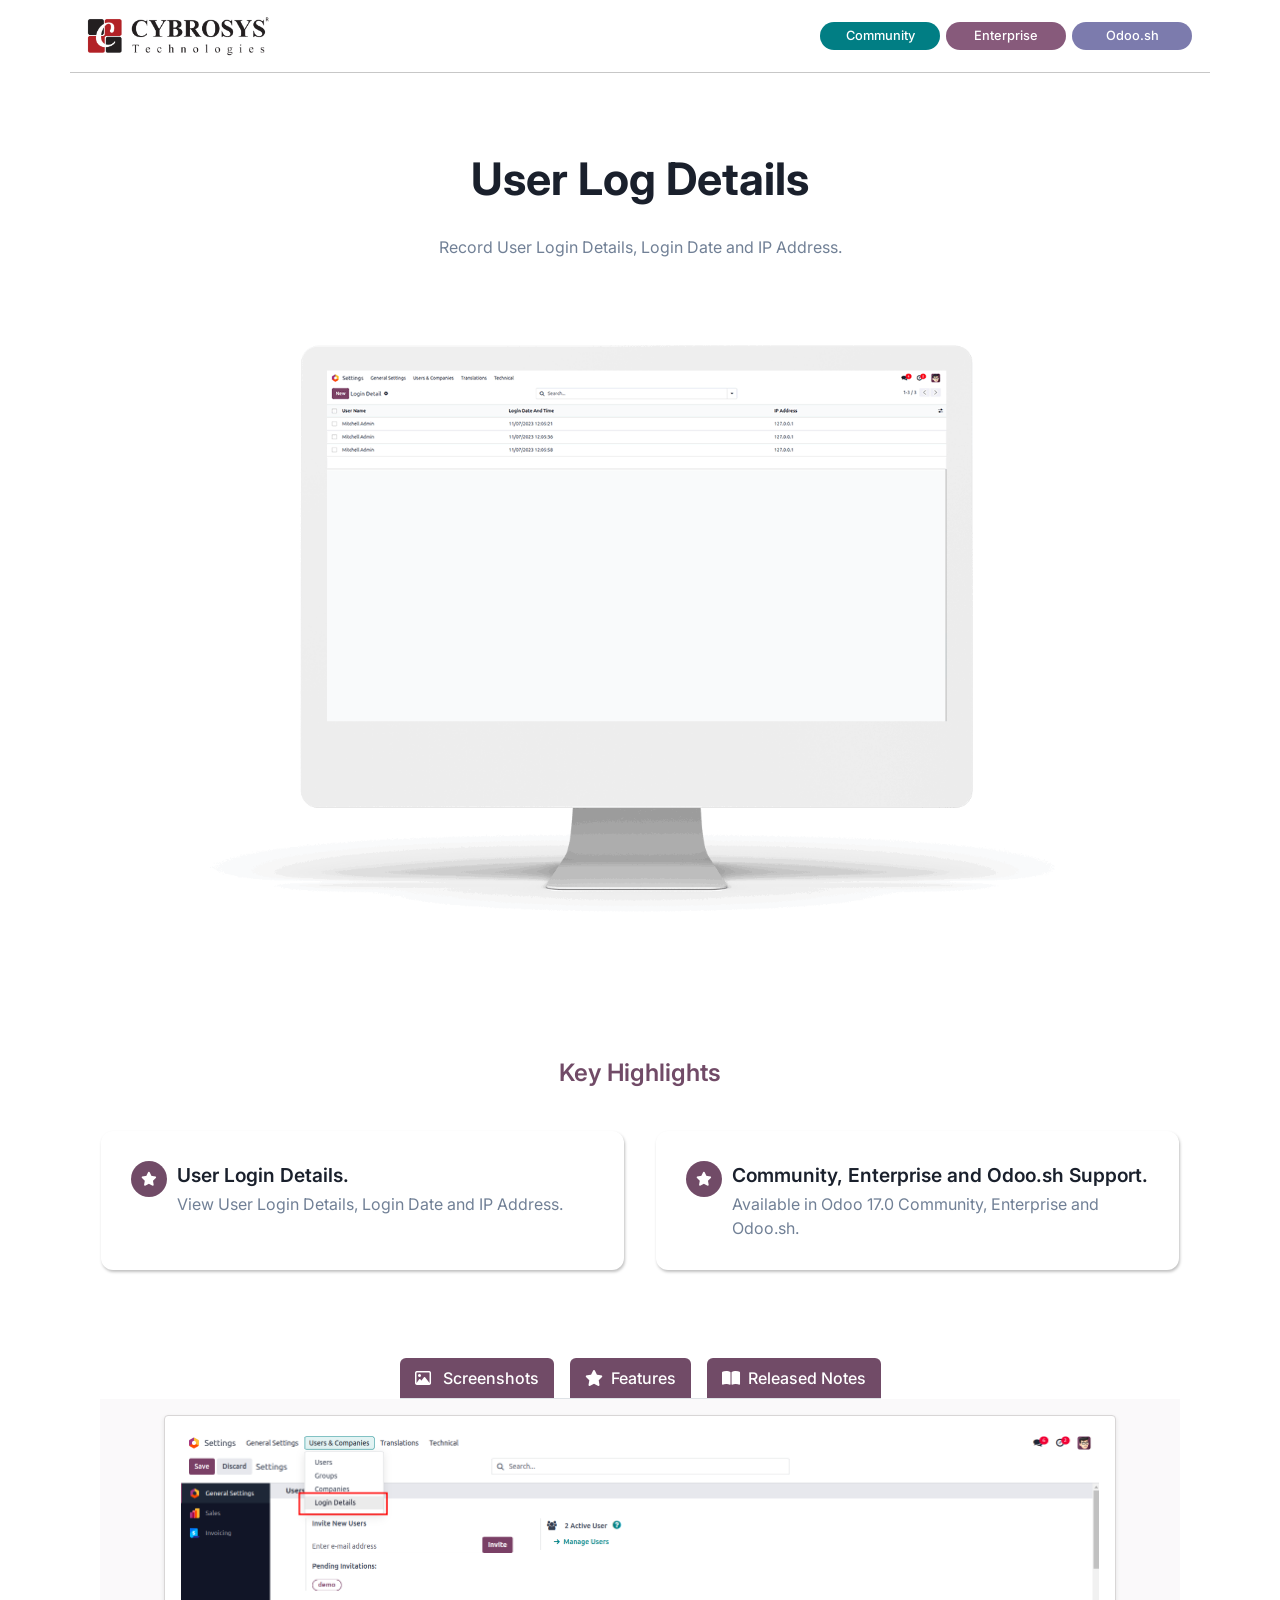
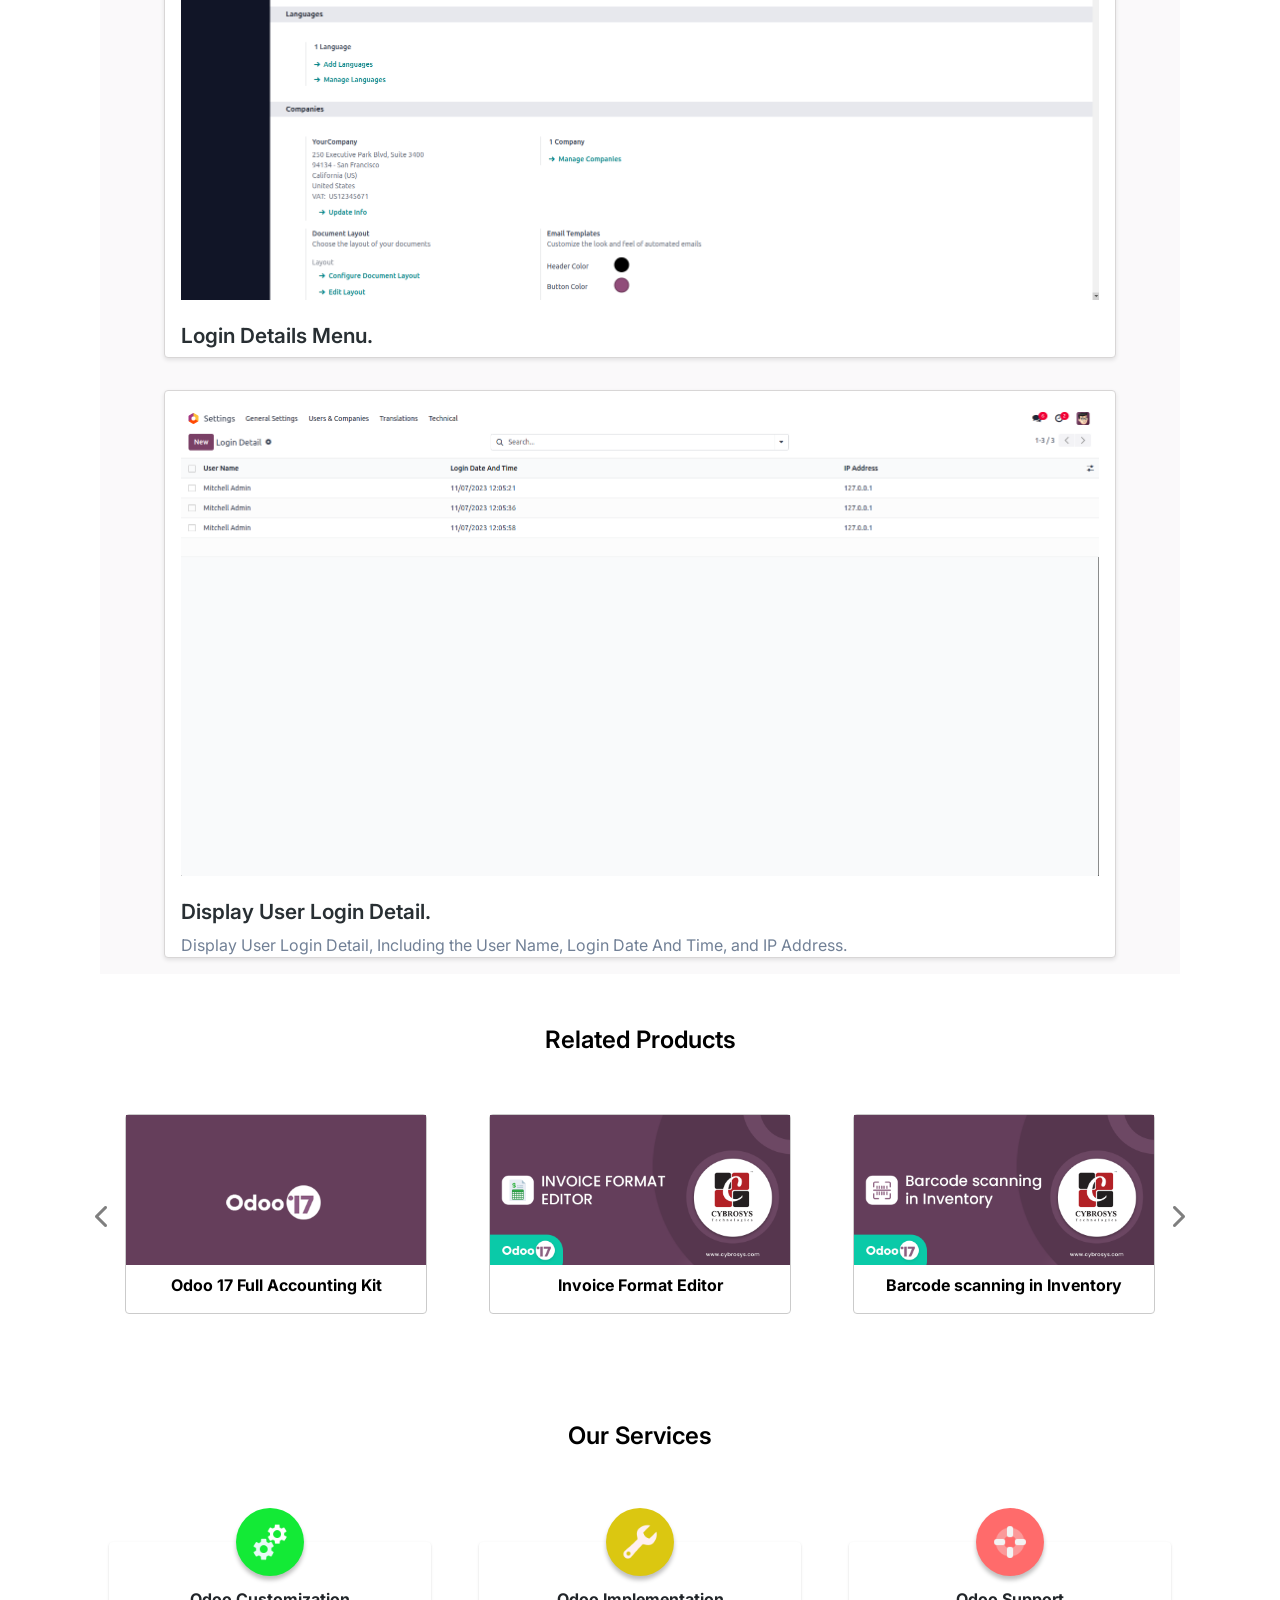
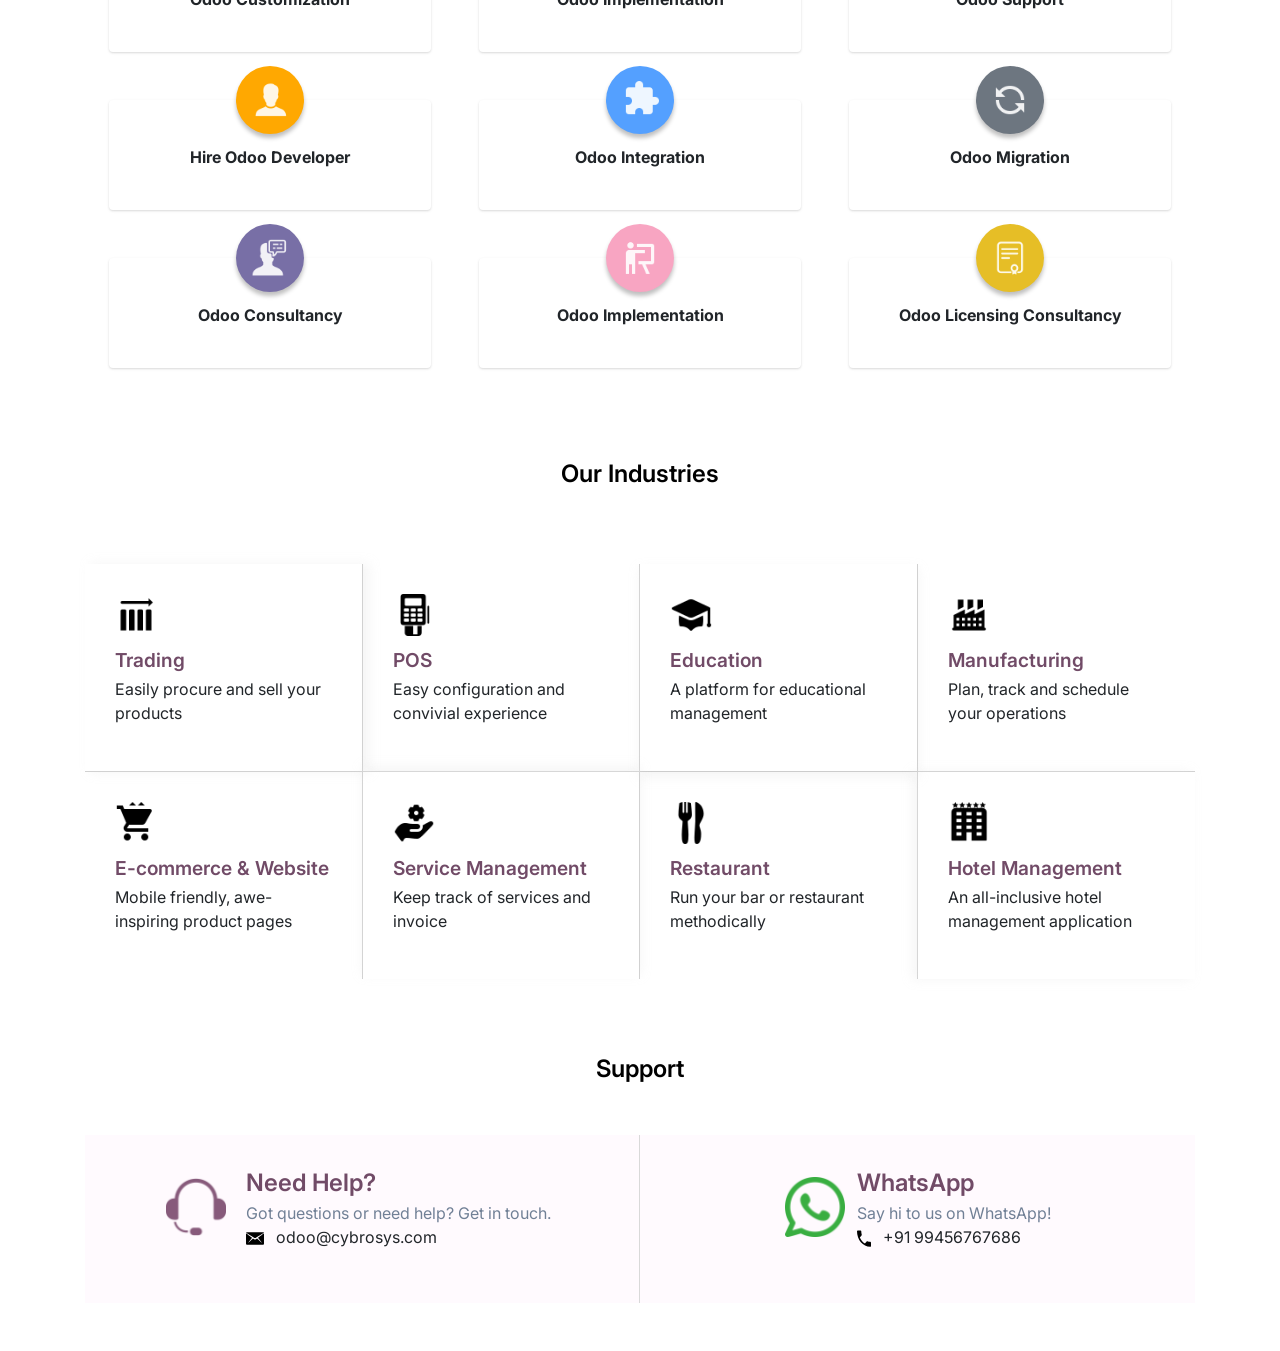
<file: login_user_detail/static/description/index.html>
<!DOCTYPE html>
<html lang="en">
<head>
    <meta charset="UTF-8">
    <meta name="viewport" content="width=device-width, initial-scale=1.0">
    <title>Odoo App 3 Index</title>
    <!-- Bootstrap CSS -->
    <link rel="stylesheet" href="https://cdn.jsdelivr.net/npm/bootstrap@4.0.0/dist/css/bootstrap.min.css"
        integrity="sha384-Gn5384xqQ1aoWXA+058RXPxPg6fy4IWvTNh0E263XmFcJlSAwiGgFAW/dAiS6JXm" crossorigin="anonymous">
    <link rel="stylesheet" href="https://cdnjs.cloudflare.com/ajax/libs/font-awesome/6.2.1/css/all.min.css">
    <link rel="preconnect" href="https://fonts.googleapis.com">
    <link rel="preconnect" href="https://fonts.gstatic.com" crossorigin>
    <link href="https://fonts.googleapis.com/css2?family=Inter:wght@400;500;600;700;800&display=swap" rel="stylesheet">
</head>
<body>
    <section>
        <div class="container" style="font-family: 'Inter', sans-serif !important;background-color: #fff !important;">
            <div class="row">
                <div class="col-sm-12 col-md-12 col-lg-12 d-flex justify-content-between flex-wrap align-items-sm-center"
                    style="border-bottom:1px solid rgba(0, 0, 0, 0.22)">
                    <div class="my-3">
                        <img src="assets/misc/Cybrosys R.png" style="width:auto !important; height:40px !important">
                    </div>
                    <div class="my-3 d-flex align-items-center">
                        <div class="text-center"
                            style="background-color:#017E84 !important;font-size: 0.8rem !important; color:#fff !important; font-weight:500 !important; padding:4px !important; margin:0 3px !important; border-radius:50px !important; min-width: 120px !important;">
                            Community
                        </div>
                        <div class="text-center"
                            style="background-color:#875A7B !important; color:#fff !important;font-size: 0.8rem !important; font-weight:500 !important; padding:4px !important; margin:0 3px !important; border-radius:50px !important;min-width: 120px !important;">
                            Enterprise
                        </div>
                        <div class="text-center"
                            style="background-color:#7C7BAD !important; color:#fff !important;font-size: 0.8rem !important; font-weight:500 !important; padding:4px !important; margin:0 3px !important; border-radius:50px !important; min-width: 120px !important;">
                            Odoo.sh
                        </div>
                    </div>
                </div>
            </div>
            <div class="row">
                <div class="col-sm-12 col-md-12 col-lg-12 text-center d-flex align-items-center flex-column"
                    style="margin: 80px 0px !important;">
                    <h1 style="font-size: 2.8rem;font-weight: 700; color: 
                    #1A202C;">
                        User Log Details</h1>
                    <p class="my-3 mb-4"
                        style="max-width: 80%; font-weight: 400 !important; line-height: 32px; color: #718096;">
                        Record User Login Details, Login Date and IP Address.
                    </p>
                    <div style="width: 80%; margin-top: 3rem;">
                        <img src="assets/screenshots/hero.gif" class="img-responsive" width="100%" height="auto">
                    </div>
                </div>
            </div>
            <div class="container mt-5 mb-5">
                <div class="col-lg-12 d-flex flex-column justify-content-center align-items-center mt-4">
                    <p class="m-0" style="font-weight: 600; font-size: 24px; color:#714b67 !important">Key Highlights
                    </p>
                </div>
                <div class="row py-4">
                    <div class="col-md-6 col-sm-12 p-3">
                        <div class="d-flex   h-100" style="padding: 30px;border-radius: 12px;
                                    background: #FFF;
                                    box-shadow: 1px 2px 3px 0px rgba(0, 0, 0, 0.25); ">
                            <div style="width: 36px; height: 36px; border-radius: 50%; background: #714B67;
                                    display: flex; justify-content: center; align-items: center;
                                    margin-right: 10px; flex-shrink: 0;">
                                <i class="fa-solid fa-star  " style="color: #fff;font-size:14px;"></i>
                            </div>
                            <div>
                                <p style="color: #1A202C;font-weight: 600; 
                                      font-size: 1.2rem; margin-bottom: 2px;">User Login Details.</p>
                                <p class="m-0" style="color:#718096">View User Login Details, Login Date and IP Address.
                                </p>
                            </div>
                        </div>
                    </div>
                    <div class="col-md-6 col-sm-12 p-3">
                        <div class="d-flex   h-100" style="padding: 30px;border-radius: 12px;
                                    background: #FFF;
                                    box-shadow: 1px 2px 3px 0px rgba(0, 0, 0, 0.25); ">
                            <div style="width: 36px; height: 36px; border-radius: 50%; background: #714B67;
                                    display: flex; justify-content: center; align-items: center;
                                    margin-right: 10px; flex-shrink: 0;">
                                <i class="fa-solid fa-star  " style="color: #fff;font-size:14px;"></i>
                            </div>
                            <div>
                                <p style="color: #1A202C;font-weight: 600; 
                                      font-size: 1.2rem; margin-bottom: 2px;">Community, Enterprise and Odoo.sh Support.</p>
                                <p class="m-0" style="color:#718096">Available in Odoo 17.0 Community, Enterprise and Odoo.sh.
                                </p>
                            </div>
                        </div>
                    </div>
                </div>
            </div>
            <div class="container rounded" >
                <ul class="nav nav-tabs d-flex" style="width: fit-content;margin: 0 auto;gap: 1rem;">
                    <li class="col text-center py-2 text-nowrap "
                        style="color: #fff; background-color: #714B67;border-radius: 6px 6px 0px 0px;"><a
                            class="active show" data-toggle="tab" href="#tab1"
                            style="color: #fff;font-weight: 500; background-color: #714B67; text-decoration: none;">
                            <i class="fa-regular fa-image  pr-2" style="color: #fff;"></i>
                            Screenshots</a></li>
                    <li class="col text-center py-2 text-nowrap "
                        style="color: #fff; background-color: #714B67;border-radius: 6px 6px 0px 0px;"><a
                            data-toggle="tab" href="#tab2"
                            style="color: #fff;font-weight: 500;  text-decoration: none;"><i
                                class="fa-solid fa-star  pr-2" style="color: #fff;"></i>Features</a></li>
                    <li class="col text-center py-2 text-nowrap "
                        style="color: #fff; background-color: #714B67;border-radius: 6px 6px 0px 0px;"><a
                            data-toggle="tab" href="#tab3"
                            style="color: #fff;font-weight: 500; text-decoration: none; background-color: #714B67;"><i
                                class="fa-solid fa-book-open  pr-2" style="color: #fff;"></i>Released Notes</a></li>
                </ul>
                <div class="tab-content" style="background-color: rgba(121, 113, 119, 0.04);">
                    <div id="tab1" class="tab-pane fade in active show">
                        <div class="col-lg-12 py-2" style="padding: 1rem 4rem !important;">
                            <div
                                style="border: 1px solid #d8d6d6; border-radius: 4px; background: #fff; box-shadow: 0 2px 4px rgba(0, 0, 0, 0.1);">
                                <div class="row justify-content-center p-3 w-100 m-0">
                                    <img src="assets/screenshots/1.png" class="img-responsive" width="100%" height="auto">
                                </div>
                                <div class="px-3">
                                    <h4 class="mt-2"
                                        style=" font-weight:600 !important; color:#282F33 !important; font-size:1.3rem !important">
                                        Login Details Menu.</h4>
                                </div>
                            </div>
                        </div>
                        <div class="col-lg-12 py-2" style="padding: 1rem 4rem !important;">
                            <div
                                style="border: 1px solid #d8d6d6; border-radius: 4px;  background: #fff; box-shadow: 0 2px 4px rgba(0, 0, 0, 0.1);">
                                <div class="row justify-content-center p-3 w-100 m-0">
                                    <img src="assets/screenshots/2.png" class="img-responsive" width="100%" height="auto">
                                </div>
                                <div class="px-3">
                                    <h4 class="mt-2"
                                        style=" font-weight:600 !important; color:#282F33 !important; font-size:1.3rem !important">
                                        Display User Login Detail.</h4>
                                    <p class="m-0" style="color:#718096">
                                        Display User Login Detail, Including the User Name, Login Date And Time, and IP Address.
                                    </p>
                                </div>
                            </div>
                        </div>
                    </div>
                    <div id="tab2" class="tab-pane fade">
                        <div class="col-mg-12" style="padding: 1rem 4rem;">
                            <ul style="list-style: none; padding: 1rem 0;font-weight: 500;">
                                <li class="py-3"
                                    style="font-weight: 500;background-color: #fff; border-radius: 4px; padding: 1rem; margin-bottom: 1rem; box-shadow: 0 2px 4px rgba(0, 0, 0, 0.1);">
                                    <span style="margin-right: 12px;"><img src="assets/misc/star (1) 2.svg" alt=""
                                            width="16px"></span>Records Details of User Login.
                                </li>
                                <li class="py-3"
                                    style="font-weight: 500;background-color: #fff; border-radius: 4px; padding: 1rem; margin-bottom: 1rem; box-shadow: 0 2px 4px rgba(0, 0, 0, 0.1);">
                                    <span style="margin-right: 12px;"><img src="assets/misc/star (1) 2.svg" alt=""
                                            width="16px"></span>Records User Name, Login Date and Time and IP Address.
                                </li>
                            </ul>
                        </div>
                    </div>
                    <div id="tab3" class="tab-pane fade">
                        <div class="col-mg-12 active" style="padding: 1rem 4rem;">
                            <div class="py-3"
                                style="font-weight: 500;background-color: #fff; border-radius: 4px; padding: 1rem; box-shadow: 0 2px 4px rgba(0, 0, 0, 0.1);">
                                <div class="d-flex mb-3" style="font-size: 0.8rem; font-weight: 500;"><span>Version
                                        17.0.1.0.0</span><span class="px-2">|</span><span
                                        style="color: #714B67;font-weight: 600;">Released on:29th November 2023</span>
                                </div>
                                <p class="m-0"
                                    style=" color:#718096!important; font-size:1rem !important;line-height: 28px;">
                                    Initial Commit for User Log Details.</p>
                            </div>
                        </div>
                    </div>
                </div>
            </div>
            <div class="container mt-5">
                <div class="col-lg-12 d-flex flex-column justify-content-center align-items-center mt-5">
                    <p class="m-0" style="font-weight: 600; font-size: 24px; color:#000 !important">Related Products</p>
                </div>
            </div>
            <div id="myCarousel" class="carousel slide py-3" data-ride="carousel">
                <div class="carousel-inner">
                    <div class="carousel-item active">
                        <div class="row p-4">
                            <div class="col">
                                <div class="p-3">
                                    <a href="https://apps.odoo.com/apps/modules/17.0/base_accounting_kit/" style="color: #000; text-decoration: none;">
                                        <div style="border:1px solid #CBCBCB !important;border-radius: 4px;">
                                            <div style="width: 300px; ">
                                                <img src="assets/modules/1.gif" alt="" width="100%" height="auto">

                                            </div>
                                            <p class="text-center pt-2 text-black font-weight-bold">Odoo 17 Full Accounting Kit</p>
                                        </div>
                                    </a>
                                </div>
                            </div>
                            <div class="col">
                                <div class="p-3">
                                    <a href="https://apps.odoo.com/apps/modules/17.0/invoice_format_editor/" style="color: #000; text-decoration: none;">
                                        <div style="border:1px solid #CBCBCB !important;border-radius: 4px;">
                                            <div style="width: 300px; ">
                                                <img src="assets/modules/2.png" alt="" width="100%" height="auto">

                                            </div>
                                            <p class="text-center pt-2 text-black font-weight-bold">Invoice Format Editor</p>
                                        </div>
                                    </a>
                                </div>
                            </div>
                            <div class="col">
                                <div class="p-3">
                                    <a href="https://apps.odoo.com/apps/modules/17.0/inventory_barcode_scanning/" style="color: #000; text-decoration: none;">
                                        <div style="border:1px solid #CBCBCB !important;border-radius: 4px;">
                                            <div style="width: 300px; ">
                                                <img src="assets/modules/3.png" alt="" width="100%" height="auto">

                                            </div>
                                            <p class="text-center pt-2 text-black font-weight-bold">Barcode scanning in Inventory</p>
                                        </div>
                                    </a>
                                </div>
                            </div>
                        </div>
                    </div>
                    <div class="carousel-item">
                        <div class="row p-4">
                            <div class="col">
                                <div class="p-3">
                                     <a href="https://apps.odoo.com/apps/modules/17.0/whatsapp_redirect/" style="color: #000; text-decoration: none;">
                                        <div style="border:1px solid #CBCBCB !important;border-radius: 4px;">
                                            <div style="width: 300px; ">
                                                <img src="assets/modules/4.jpg" alt="" width="100%" height="auto">

                                            </div>
                                            <p class="text-center pt-2 text-black font-weight-bold">Send Whatsapp Message</p>
                                        </div>
                                    </a>
                                </div>
                            </div>
                            <div class="col">
                                <div class="p-3">
                                    <a href="https://apps.odoo.com/apps/modules/17.0/base_account_budget/" style="color: #000; text-decoration: none;">
                                        <div style="border:1px solid #CBCBCB !important;border-radius: 4px;">
                                            <div style="width: 300px;">
                                                <img src="assets/modules/5.jpg" alt="" width="100%" height="auto">

                                            </div>
                                            <p class="text-center pt-2 text-black font-weight-bold">Budget Management</p>
                                        </div>
                                    </a>
                                </div>
                            </div>
                            <div class="col">
                                <div class="p-3">
                                    <a href="https://apps.odoo.com/apps/modules/17.0/product_barcode/" style="color: #000; text-decoration: none;">
                                        <div style="border:1px solid #CBCBCB !important;border-radius: 4px;">
                                            <div style="width: 300px;">
                                                <img src="assets/modules/6.png" alt="" width="100%" height="auto">
                                            </div>
                                            <p class="text-center pt-2 text-black font-weight-bold">Product Barcode Generator</p>
                                        </div>
                                    </a>
                                </div>
                            </div>
                        </div>
                    </div>
                </div>
                <a class="carousel-control-prev" href="#myCarousel" data-slide="prev" style="width: 35px; color: #000;">
                    <span class="carousel-control-prev-icon">
                        <i class="fa fa-chevron-left" style="font-size: 24px;"></i>
                    </span>
                </a>
                <a class="carousel-control-next" href="#myCarousel" data-slide="next" style="width: 35px; color: #000;">
                    <span class="carousel-control-next-icon">
                        <i class="fa fa-chevron-right" style="font-size: 24px;"></i>
                    </span>
                </a>
            </div>
            <div class="container mt-5">
                <div class="col-lg-12 d-flex flex-column justify-content-center align-items-center mt-4">
                    <p class="m-0" style="font-weight: 600; font-size: 24px; color:#000 !important">Our Services</p>
                </div>
            </div>
            <div class="container my-5">
                <div class="row py-3">
                    <div class="col-md-4 col-sm-6 px-4 py-4">
                        <div
                            style="background-color: #fff; padding: 25px; text-align: center;  box-shadow: rgba(0, 0, 0, 0.1) 0px 1px 3px 0px, rgba(0, 0, 0, 0.06) 0px 1px 2px 0px; position: relative;border-radius: 4px;">
                            <div style="position: absolute; top: 0%; left: 50%; transform: translate(-50%, -50%);">
                                <div style="background-color:#13EA36 ; border-radius: 50%; padding: 15px;    width: 68px;
                                    height: 68px; display: inline-block; box-shadow:0px 4px 4px rgba(0, 0, 0, 0.25);">
                                    <img src="assets/icons/cogs.png" alt="service-icon" width="38px" height="auto">
                                </div>
                            </div>
                            <p style="margin-top: 20px; font-weight: bold;">Odoo Customization</p>
                        </div>
                    </div>
                    <div class="col-md-4 col-sm-6 px-4 py-4">
                        <div
                            style="background-color: #fff; padding: 25px; text-align: center; box-shadow: rgba(0, 0, 0, 0.1) 0px 1px 3px 0px, rgba(0, 0, 0, 0.06) 0px 1px 2px 0px; position: relative;border-radius: 4px;">
                            <div style="position: absolute; top: 0%; left: 50%; transform: translate(-50%, -50%);">
                                <div style="background-color:#DBC711; border-radius: 50%; padding: 15px;    width: 68px;
                                    height: 68px; display: inline-block; box-shadow:0px 4px 4px rgba(0, 0, 0, 0.25);">
                                    <img src="assets/icons/wrench.png" alt="service-icon" width="38px" height="auto">
                                </div>
                            </div>
                            <p style="margin-top: 20px; font-weight: bold;">Odoo Implementation</p>
                        </div>
                    </div>
                    <div class="col-md-4 col-sm-6 px-4 py-4">
                        <div
                            style="background-color: #fff; padding: 25px; text-align: center;  box-shadow: rgba(0, 0, 0, 0.1) 0px 1px 3px 0px, rgba(0, 0, 0, 0.06) 0px 1px 2px 0px; position: relative; border-radius: 4px;">
                            <div style="position: absolute; top: 0%; left: 50%; transform: translate(-50%, -50%);">
                                <div style="background-color:#FF6B6B ; border-radius: 50%; padding: 15px;    width: 68px;
                                    height: 68px; display: inline-block; box-shadow:0px 4px 4px rgba(0, 0, 0, 0.25);">
                                    <img src="assets/icons/lifebuoy.png" alt="service-icon" width="38px" height="auto">
                                </div>
                            </div>
                            <p style="margin-top: 20px; font-weight: bold;">Odoo Support</p>
                        </div>
                    </div>
                    <div class="col-md-4 col-sm-6 px-4 py-4">
                        <div
                            style="background-color: #fff; padding: 25px; text-align: center; box-shadow: rgba(0, 0, 0, 0.1) 0px 1px 3px 0px, rgba(0, 0, 0, 0.06) 0px 1px 2px 0px; position: relative; border-radius: 4px;">
                            <div style="position: absolute; top: 0%; left: 50%; transform: translate(-50%, -50%);">
                                <div style="background-color:#FFA801 ; border-radius: 50%; padding: 15px;    width: 68px;
                                    height: 68px; display: inline-block; box-shadow:0px 4px 4px rgba(0, 0, 0, 0.25);">
                                    <img src="assets/icons/user.png" alt="service-icon" width="38px" height="auto">
                                </div>
                            </div>
                            <p style="margin-top: 20px; font-weight: bold;">Hire Odoo Developer</p>
                        </div>
                    </div>
                    <div class="col-md-4 col-sm-6 px-4 py-4">
                        <div
                            style="background-color: #fff; padding: 25px; text-align: center;  box-shadow: rgba(0, 0, 0, 0.1) 0px 1px 3px 0px, rgba(0, 0, 0, 0.06) 0px 1px 2px 0px; position: relative; border-radius: 4px;">
                            <div style="position: absolute; top: 0%; left: 50%; transform: translate(-50%, -50%);">
                                <div style="background-color:#54A0FF; border-radius: 50%; padding: 15px;    width: 68px;
                                    height: 68px; display: inline-block; box-shadow:0px 4px 4px rgba(0, 0, 0, 0.25);">
                                    <img src="assets/icons/puzzle.png" alt="service-icon" width="38px" height="auto">
                                </div>
                            </div>
                            <p style="margin-top: 20px; font-weight: bold;">Odoo Integration</p>
                        </div>
                    </div>
                    <div class="col-md-4 col-sm-6 px-4 py-4">
                        <div
                            style="background-color: #fff; padding: 25px; text-align: center;  box-shadow: rgba(0, 0, 0, 0.1) 0px 1px 3px 0px, rgba(0, 0, 0, 0.06) 0px 1px 2px 0px; position: relative;border-radius: 4px;">
                            <div style="position: absolute; top: 0%; left: 50%; transform: translate(-50%, -50%);">
                                <div style="background-color:#6D7680 ; border-radius: 50%; padding: 15px;    width: 68px;
                                    height: 68px; display: inline-block; box-shadow:0px 4px 4px rgba(0, 0, 0, 0.25);">
                                    <img src="assets/icons/update.png" alt="service-icon" width="38px" height="auto">
                                </div>
                            </div>
                            <p style="margin-top: 20px; font-weight: bold;">Odoo Migration</p>
                        </div>
                    </div>
                    <div class="col-md-4 col-sm-6 px-4 py-4">
                        <div
                            style="background-color: #fff; padding: 25px; text-align: center;  box-shadow: rgba(0, 0, 0, 0.1) 0px 1px 3px 0px, rgba(0, 0, 0, 0.06) 0px 1px 2px 0px; position: relative;border-radius: 4px;">
                            <div style="position: absolute; top: 0%; left: 50%; transform: translate(-50%, -50%);">
                                <div style="background-color:#786FA6 ; border-radius: 50%; padding: 15px;    width: 68px;
                                    height: 68px; display: inline-block; box-shadow:0px 4px 4px rgba(0, 0, 0, 0.25);">
                                    <img src="assets/icons/consultation.png" alt="service-icon" width="38px" height="auto">
                                </div>
                            </div>
                            <p style="margin-top: 20px; font-weight: bold;">Odoo Consultancy</p>
                        </div>
                    </div>
                    <div class="col-md-4 col-sm-6 px-4 py-4">
                        <div
                            style="background-color: #fff; padding: 25px; text-align: center; box-shadow: rgba(0, 0, 0, 0.1) 0px 1px 3px 0px, rgba(0, 0, 0, 0.06) 0px 1px 2px 0px;position: relative;border-radius: 4px;">
                            <div style="position: absolute; top: 0%; left: 50%; transform: translate(-50%, -50%);">
                                <div style="background-color:#F8A5C2 ; border-radius: 50%; padding: 15px;    width: 68px;
                                    height: 68px; display: inline-block; box-shadow:0px 4px 4px rgba(0, 0, 0, 0.25);">
                                    <img src="assets/icons/training.png" alt="service-icon" width="38px" height="auto">
                                </div>
                            </div>
                            <p style="margin-top: 20px; font-weight: bold;">Odoo Implementation</p>
                        </div>
                    </div>
                    <div class="col-md-4 col-sm-6 px-4 py-4">
                        <div
                            style="background-color: #fff; padding: 25px; text-align: center;  box-shadow: rgba(0, 0, 0, 0.1) 0px 1px 3px 0px, rgba(0, 0, 0, 0.06) 0px 1px 2px 0px; position: relative;border-radius: 4px;">
                            <div style="position: absolute; top: 0%; left: 50%; transform: translate(-50%, -50%);">
                                <div style="background-color:#E6BE26; border-radius: 50%; padding: 15px;    width: 68px;
                                    height: 68px; display: inline-block; box-shadow:0px 4px 4px rgba(0, 0, 0, 0.25);">
                                    <img src="assets/icons/license.png" alt="service-icon" width="38px" height="auto">
                                </div>
                            </div>
                            <p style="margin-top: 20px; font-weight: bold;">Odoo Licensing Consultancy</p>
                        </div>
                    </div>
                </div>
            </div>
            <div class="container mt-5">
                <div class="col-lg-12 d-flex flex-column justify-content-center align-items-center mt-4">
                    <p class="m-0" style="font-weight: 600; font-size: 24px; color:#000 !important">Our Industries</p>
                </div>
            </div>
            <div class="container">
                <div class="row my-5 py-4">
                    <div class="col-md-3 col-sm-6 p-0">
                        <div class="d-flex flex-column h-100 "
                            style="border-right: 1px solid rgb(209, 209, 209); border-bottom: 1px solid  rgb(209, 209, 209); padding: 30px; box-shadow: 6px 0 10px rgba(228, 227, 227, 0.373);">
                            <img src="assets/icons/trading-black.png" width="42px" height="auto" alt="">
                            <p style="color: #714B67;font-weight: 600; margin-top: 10px;
                           font-size: 1.2rem; margin-bottom: 2px;">Trading</p>
                            <p>Easily procure and sell your products</p>
                        </div>
                    </div>
                    <div class="col-md-3 col-sm-6  p-0">
                        <div class="d-flex flex-column h-100"
                            style="border-right: 1px solid rgb(209, 209, 209);border-bottom: 1px solid  rgb(209, 209, 209); padding: 30px;">
                            <img src="assets/icons/pos-black.png" width="42px" height="auto" alt="">
                            <p style="color: #714B67;font-weight: 600; margin-top: 10px;
                            font-size: 1.2rem; margin-bottom: 2px;">POS</p>
                            <p>Easy configuration and convivial experience</p>
                        </div>
                    </div>
                    <div class="col-md-3 col-sm-6  p-0">
                        <div class="d-flex flex-column h-100"
                            style="border-right: 1px solid  rgb(209, 209, 209);border-bottom: 1px solid   rgba(0, 0, 0, 0.2); padding: 30px; box-shadow: 0 5px 10px  rgba(228, 227, 227, 0.373)">
                            <img src="assets/icons/education-black.png" width="42px" height="auto" alt="">
                            <p style="color: #714B67;font-weight: 600; margin-top: 10px;
                            font-size: 1.2rem; margin-bottom: 2px;">Education</p>
                            <p>A platform for educational management</p>
                        </div>
                    </div>
                    <div class="col-md-3 col-sm-6  p-0">
                        <div class="d-flex flex-column h-100"
                            style="border-bottom: 1px solid  rgb(209, 209, 209); padding: 30px; ">
                            <img src="assets/icons/manufacturing-black.png" width="42px" height="auto" alt="">
                            <p style="color: #714B67;font-weight: 600; margin-top: 10px;
                            font-size: 1.2rem; margin-bottom: 2px;">Manufacturing</p>
                            <p>Plan, track and schedule your operations</p>
                        </div>
                    </div>
                    <div class="col-md-3 col-sm-6 p-0">
                        <div class="d-flex flex-column h-100"
                            style="border-right: 1px solid  rgb(209, 209, 209); padding: 30px;">
                            <img src="assets/icons/ecom-black.png" width="42px" height="auto" alt="">
                            <p style="color: #714B67;font-weight: 600; margin-top: 10px;
                            font-size: 1.2rem; margin-bottom: 2px;">E-commerce & Website</p>
                            <p>Mobile friendly, awe-inspiring product pages</p>
                        </div>
                    </div>
                    <div class="col-md-3 col-sm-6   p-0">
                        <div class="d-flex flex-column h-100"
                            style="border-right: 1px solid  rgb(209, 209, 209); padding: 30px;box-shadow: 0 -5px 10px  rgba(228, 227, 227, 0.373);">
                            <img src="assets/icons/service-black.png" width="42px" height="auto" alt="">
                            <p style="color: #714B67;font-weight: 600; margin-top: 10px;
                            font-size: 1.2rem; margin-bottom: 2px;">Service Management</p>
                            <p>Keep track of services and invoice</p>
                        </div>
                    </div>
                    <div class="col-md-3 col-sm-6    p-0">
                        <div class="d-flex flex-column h-100"
                            style="border-right: 1px solid  rgb(209, 209, 209); padding: 30px; ">
                            <img src="assets/icons/restaurant-black.png" width="42px" height="auto" alt="">
                            <p style="color: #714B67;font-weight: 600; margin-top: 10px;
                            font-size: 1.2rem; margin-bottom: 2px;">Restaurant</p>
                            <p>Run your bar or restaurant methodically</p>
                        </div>
                    </div>
                    <div class="col-md-3 col-sm-6   p-0">
                        <div class="d-flex flex-column h-100"
                            style=" padding: 30px;box-shadow: -5px 0 10px  rgba(228, 227, 227, 0.373);">
                            <img src="assets/icons/hotel-black.png" width="42px" height="auto" alt="">
                            <p style="color: #714B67;font-weight: 600; margin-top: 10px;
                            font-size: 1.2rem; margin-bottom: 2px;">Hotel Management</p>
                            <p>An all-inclusive hotel management application</p>
                        </div>
                    </div>
                </div>
            </div>
            <div class="container mt-5">
                <div class="col-lg-12 d-flex flex-column justify-content-center align-items-center mt-5">
                    <p class="m-0" style="font-weight: 600; font-size: 24px; color:#000 !important">Support</p>
                </div>
            </div>
            <div class="container my-5">
                <div class="row" style="background-color: #FFFAFE;">
                    <div class="col-md-6 pb-4  d-flex align-items-center justify-content-center"
                        style="border-right: 1px solid #D9D9D9;">
                        <div style="padding: 30px;">
                            <div class="d-flex align-items-center">
                                <img src="assets/misc/support (1) 1.svg" alt="" width="60px" style="margin-right: 12px;">
                                <div style="padding: 0px 8px;">
                                    <span
                                        style="color: #714B67;font-size: 24px;font-weight: 600;padding-bottom: 1rem;">Need
                                        Help?</span>
                                    <p class="m-0" style="color:#718096;">Got questions or need help? Get in touch.</p>
                                    <div style="font-weight: 400;"><span><img src="assets/misc/support-email.svg" alt=""
                                                width="18px"
                                                style="filter: invert(1);margin-right: 0.8rem;"></span>odoo@cybrosys.com
                                    </div>
                                </div>
                            </div>
                        </div>
                    </div>
                    <div class="col-md-6 pb-4 d-flex align-items-center justify-content-center">
                        <div style="padding: 30px;">
                            <div class="d-flex align-items-center">
                                <img src="assets/misc/whatsapp 1.svg" alt="" width="60px" style="margin-right: 12px;">
                                <div>
                                    <span style="color: #714B67;font-size: 24px;font-weight: 600;">WhatsApp</span>
                                    <p class="m-0" style="color:#718096;">Say hi to us on WhatsApp!</p>
                                    <div style="font-weight: 400; font-size: 16px;"><span><img src="assets/misc/phone.svg"
                                                alt="" width="14px"
                                                style="filter: invert(1); margin-right: 0.8rem;"></span>+91
                                        99456767686</div>
                                </div>
                            </div>
                        </div>
                    </div>
                </div>
            </div>
        </div>
    </section>
    <!-- Optional JavaScript -->
    <!-- jQuery first, then Popper.js, then Bootstrap JS -->
    <script src="https://ajax.googleapis.com/ajax/libs/jquery/3.5.1/jquery.min.js"></script>
    <script src="https://maxcdn.bootstrapcdn.com/bootstrap/4.5.2/js/bootstrap.min.js"></script>
</body>
</html>
</file>
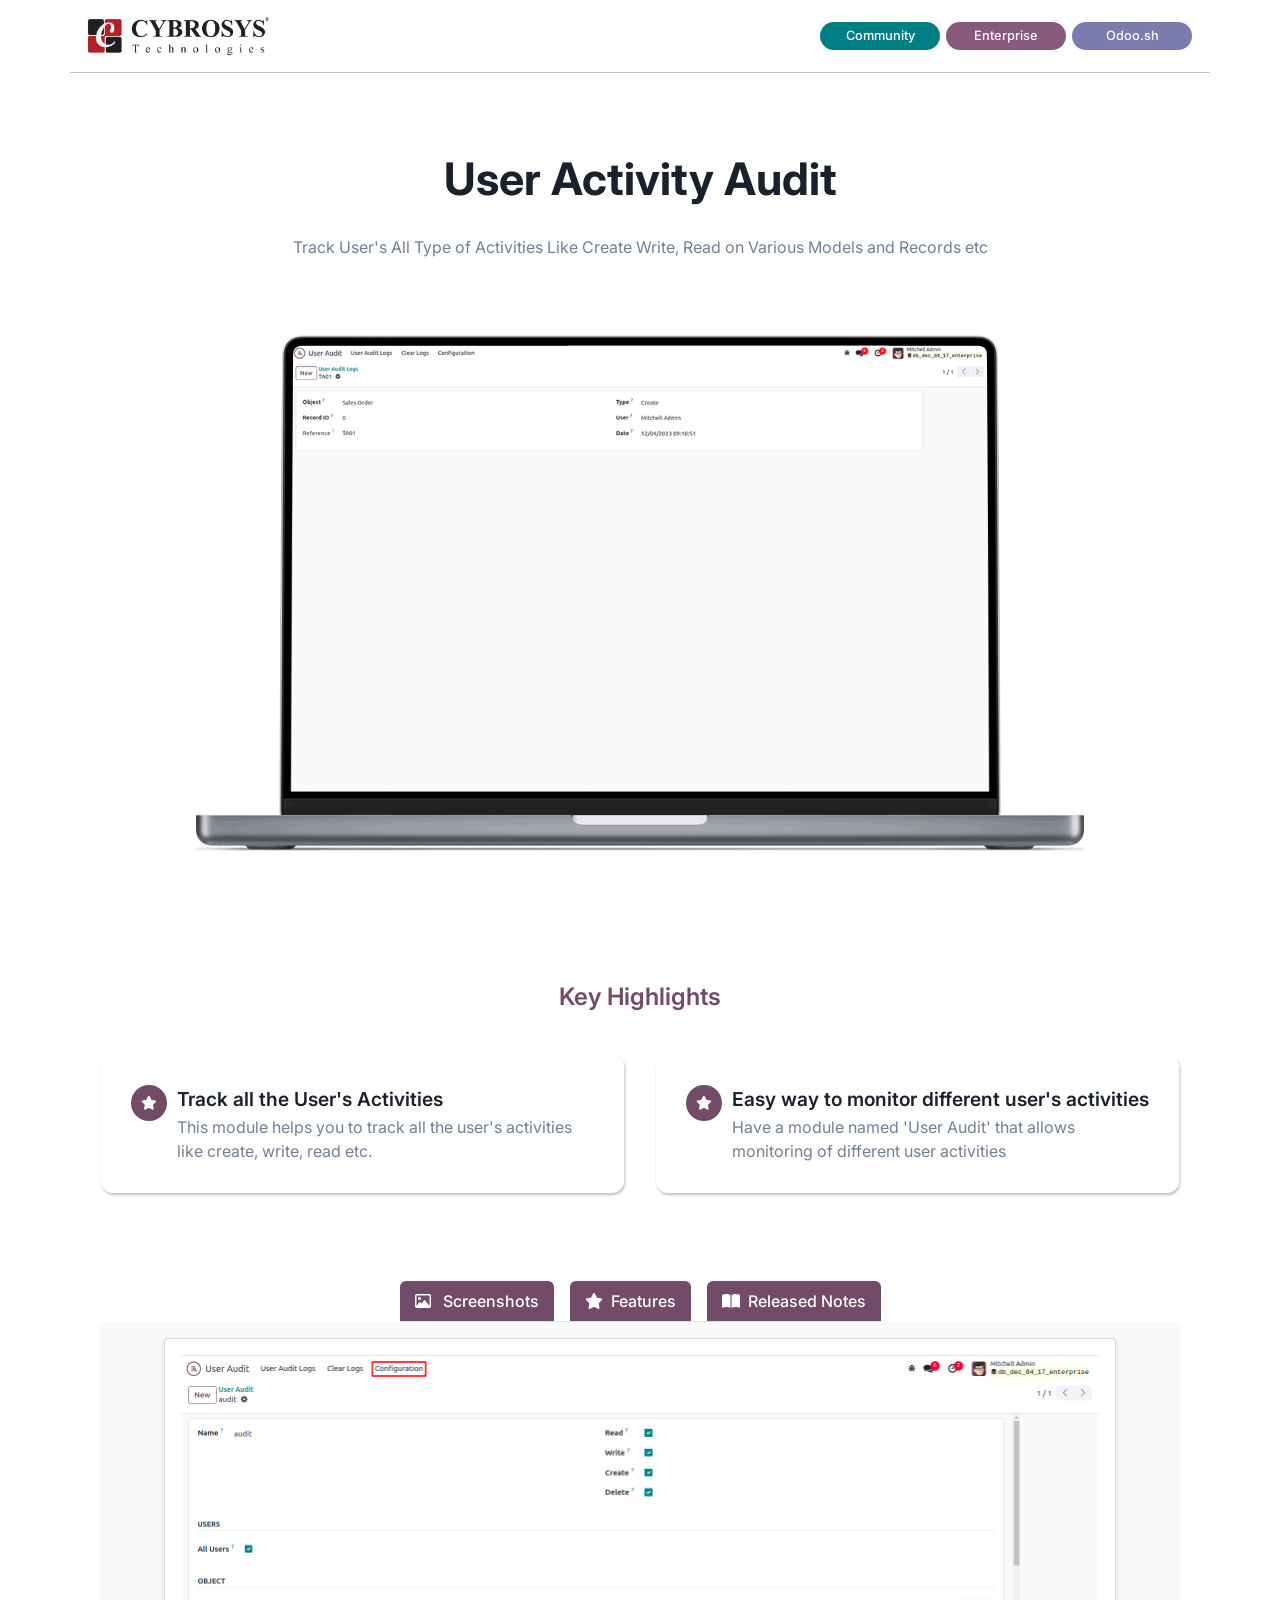
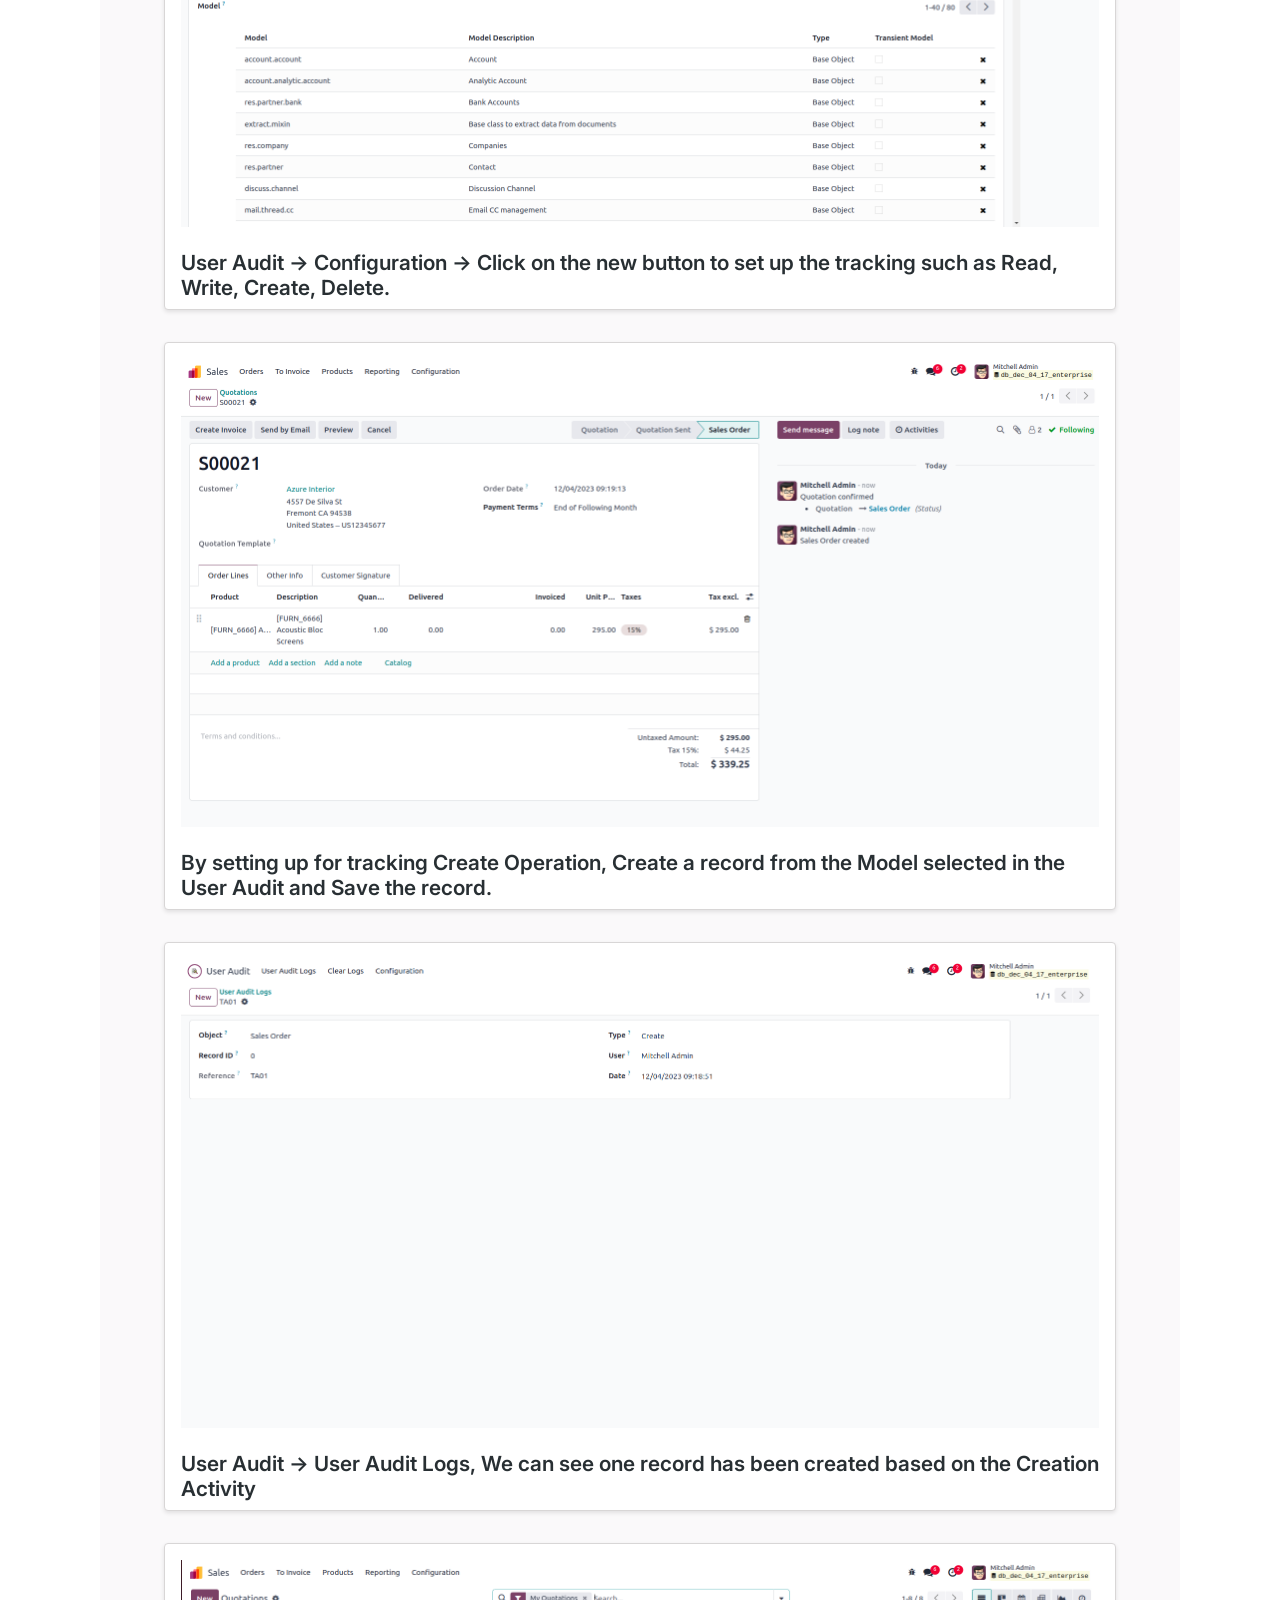
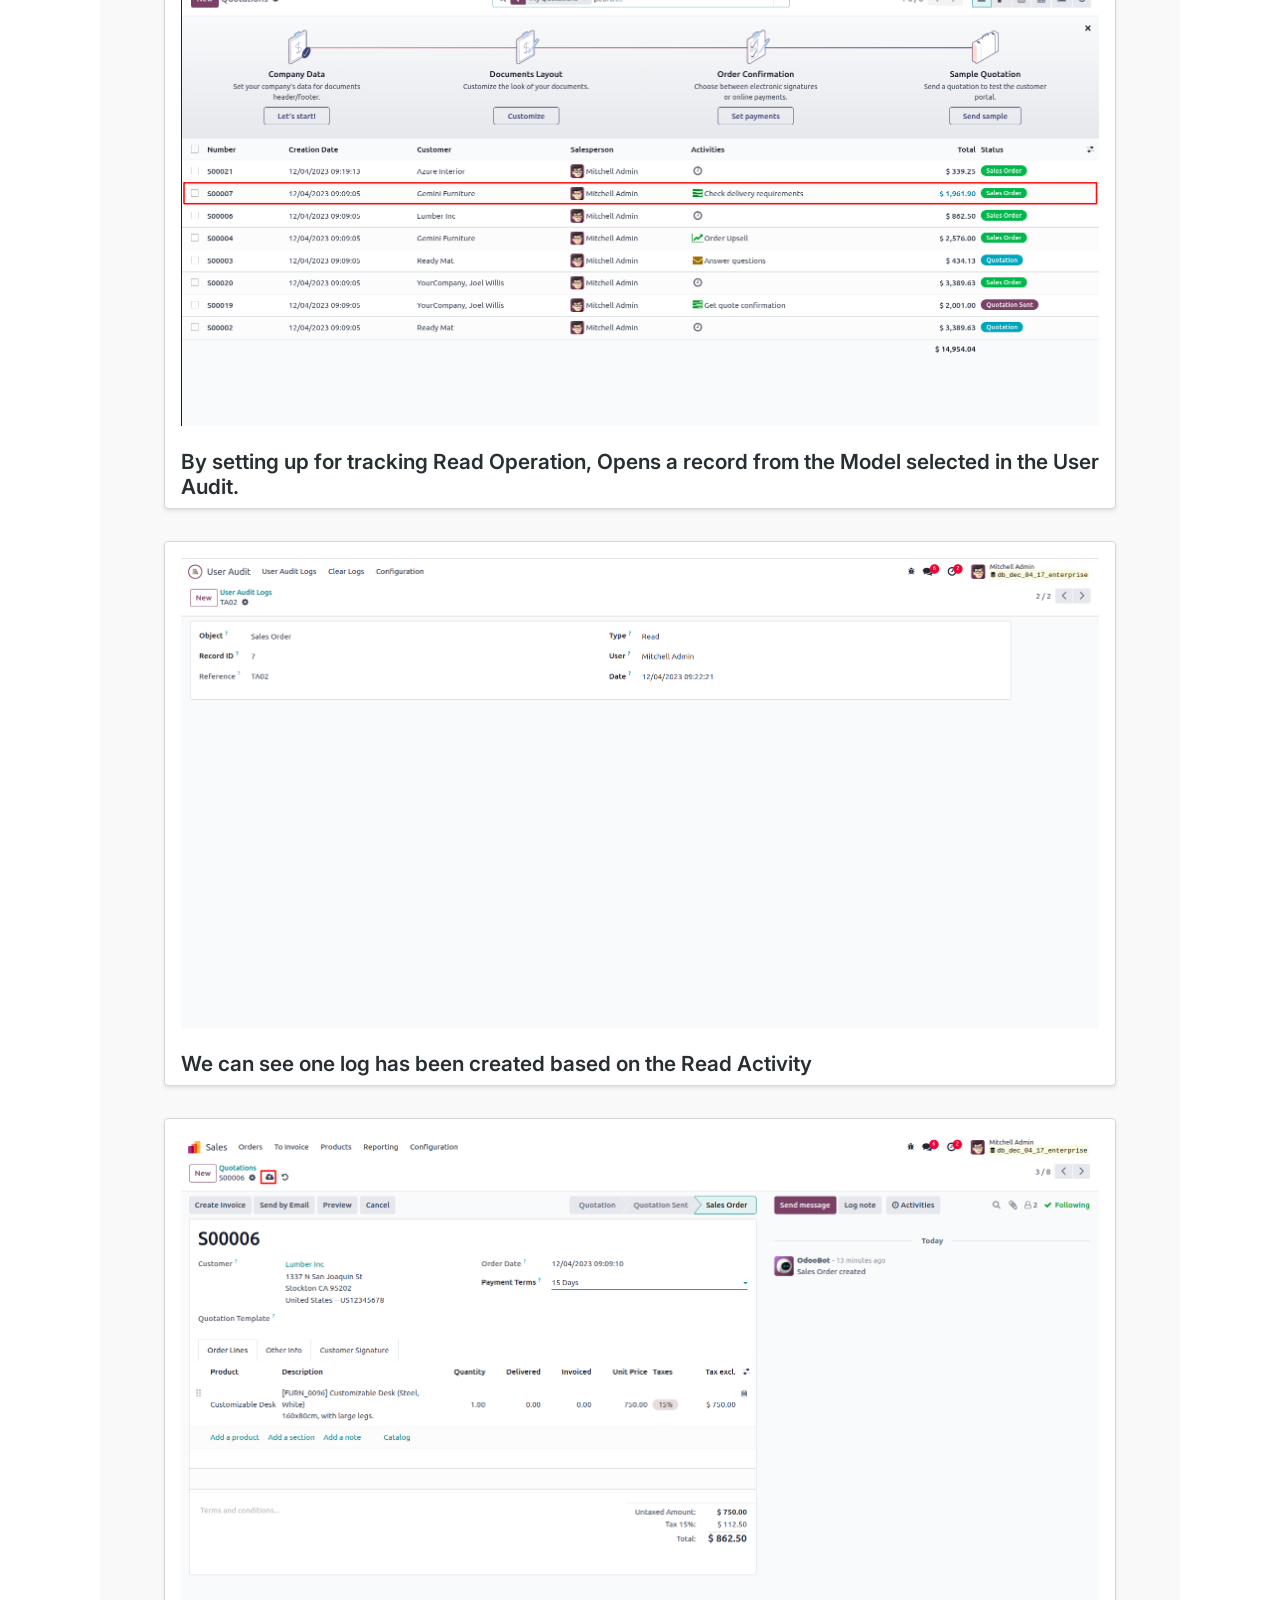
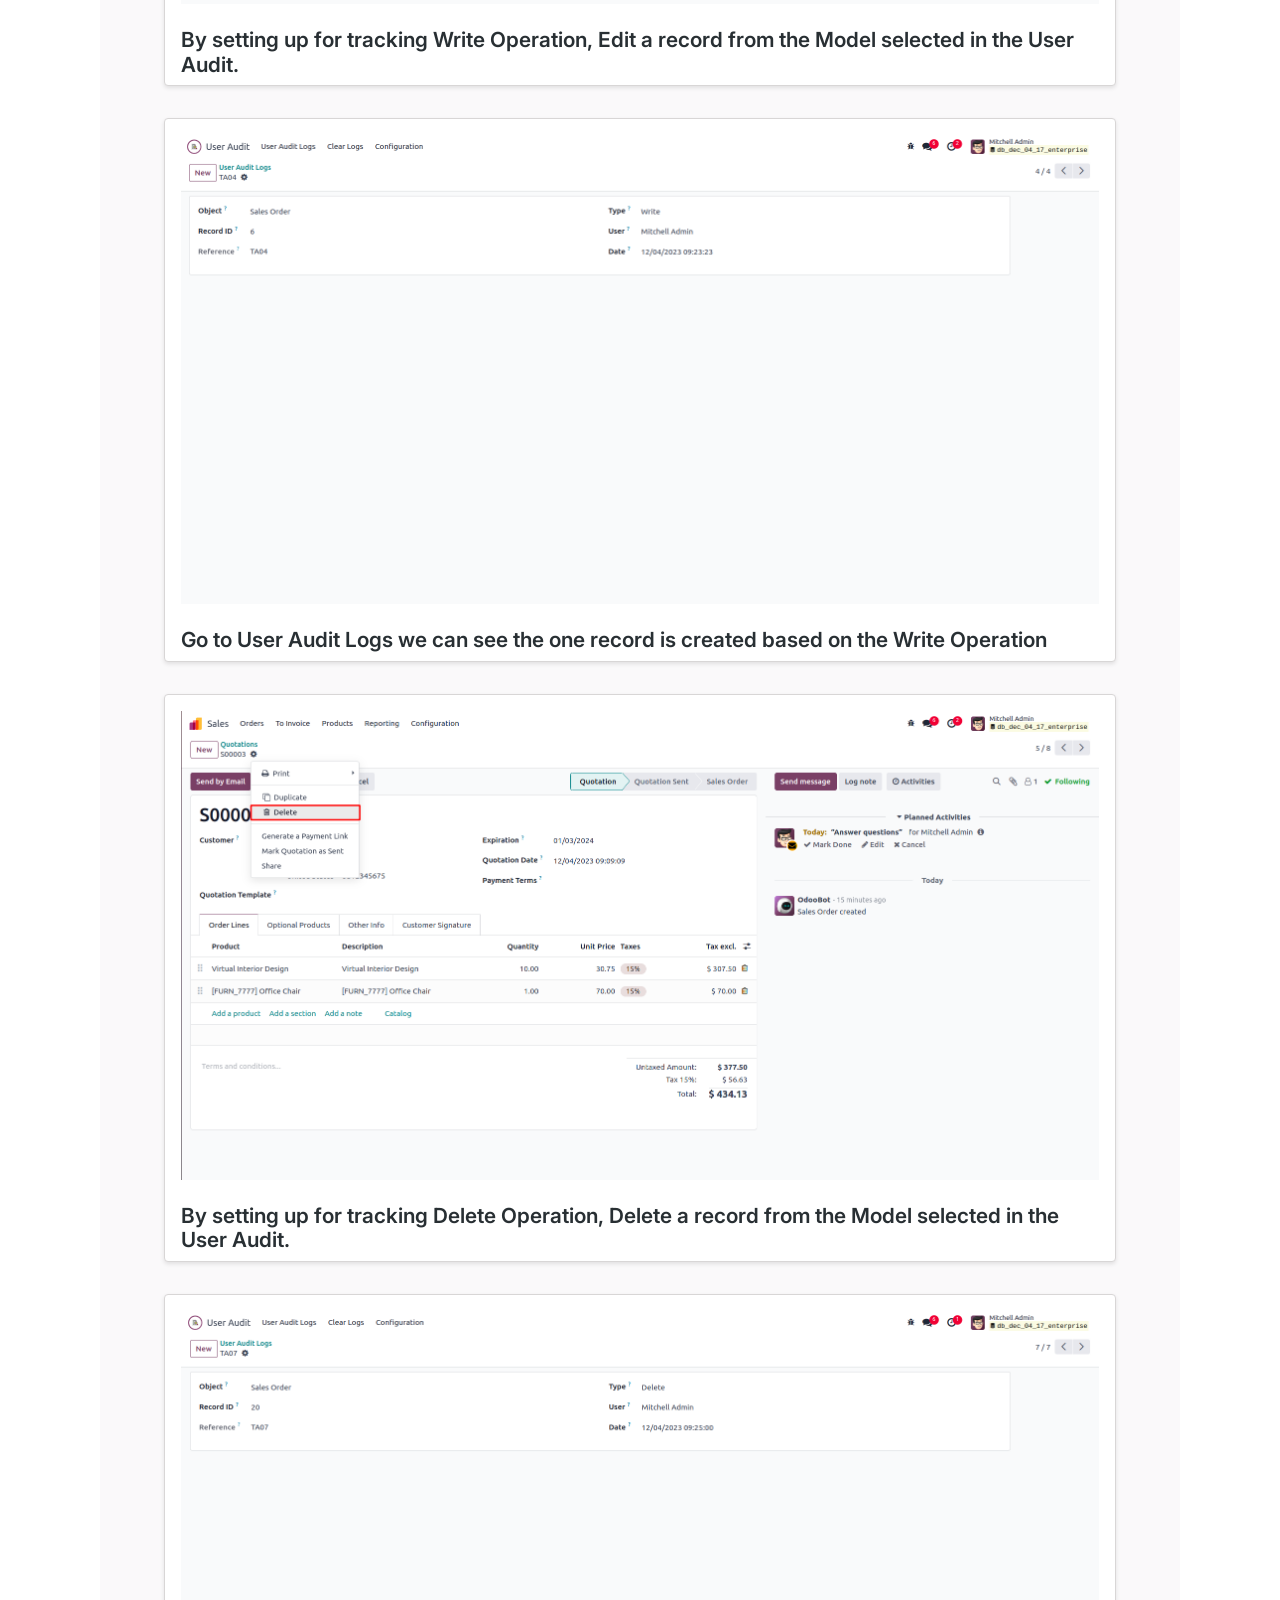
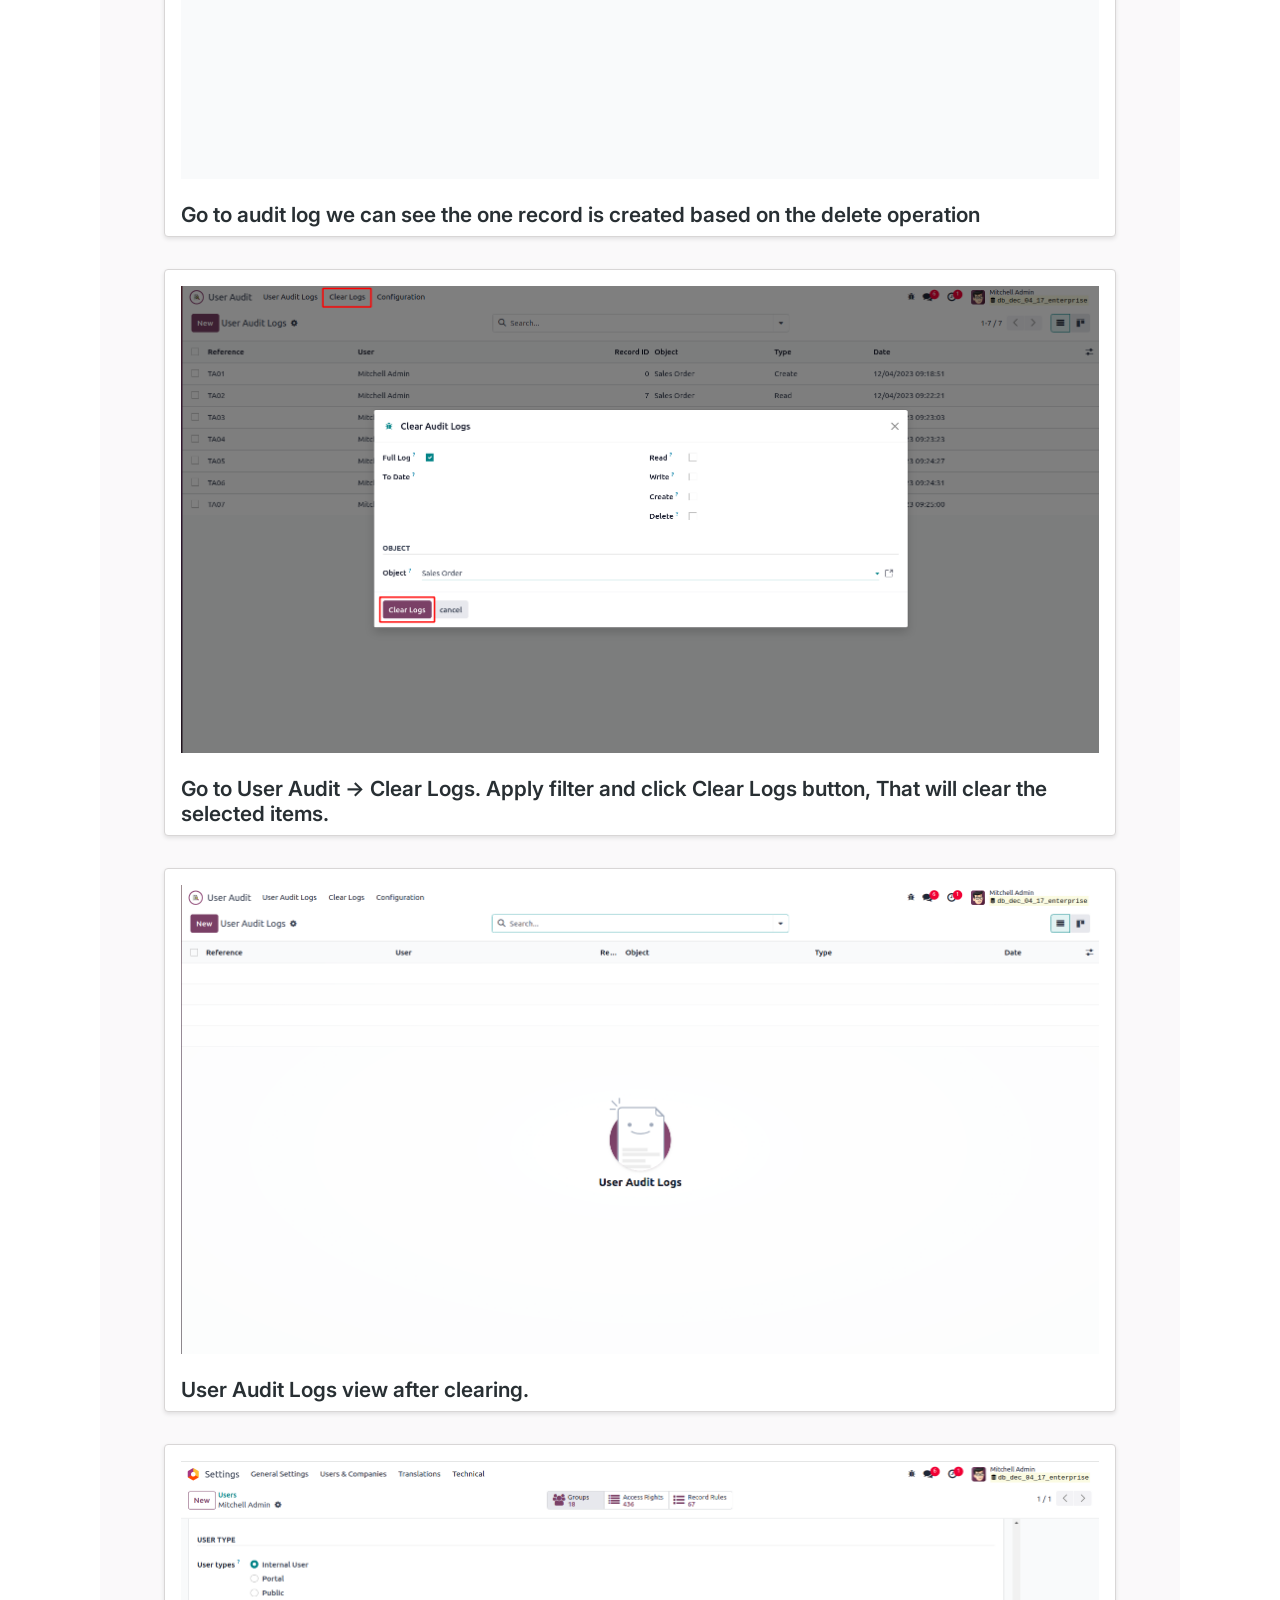
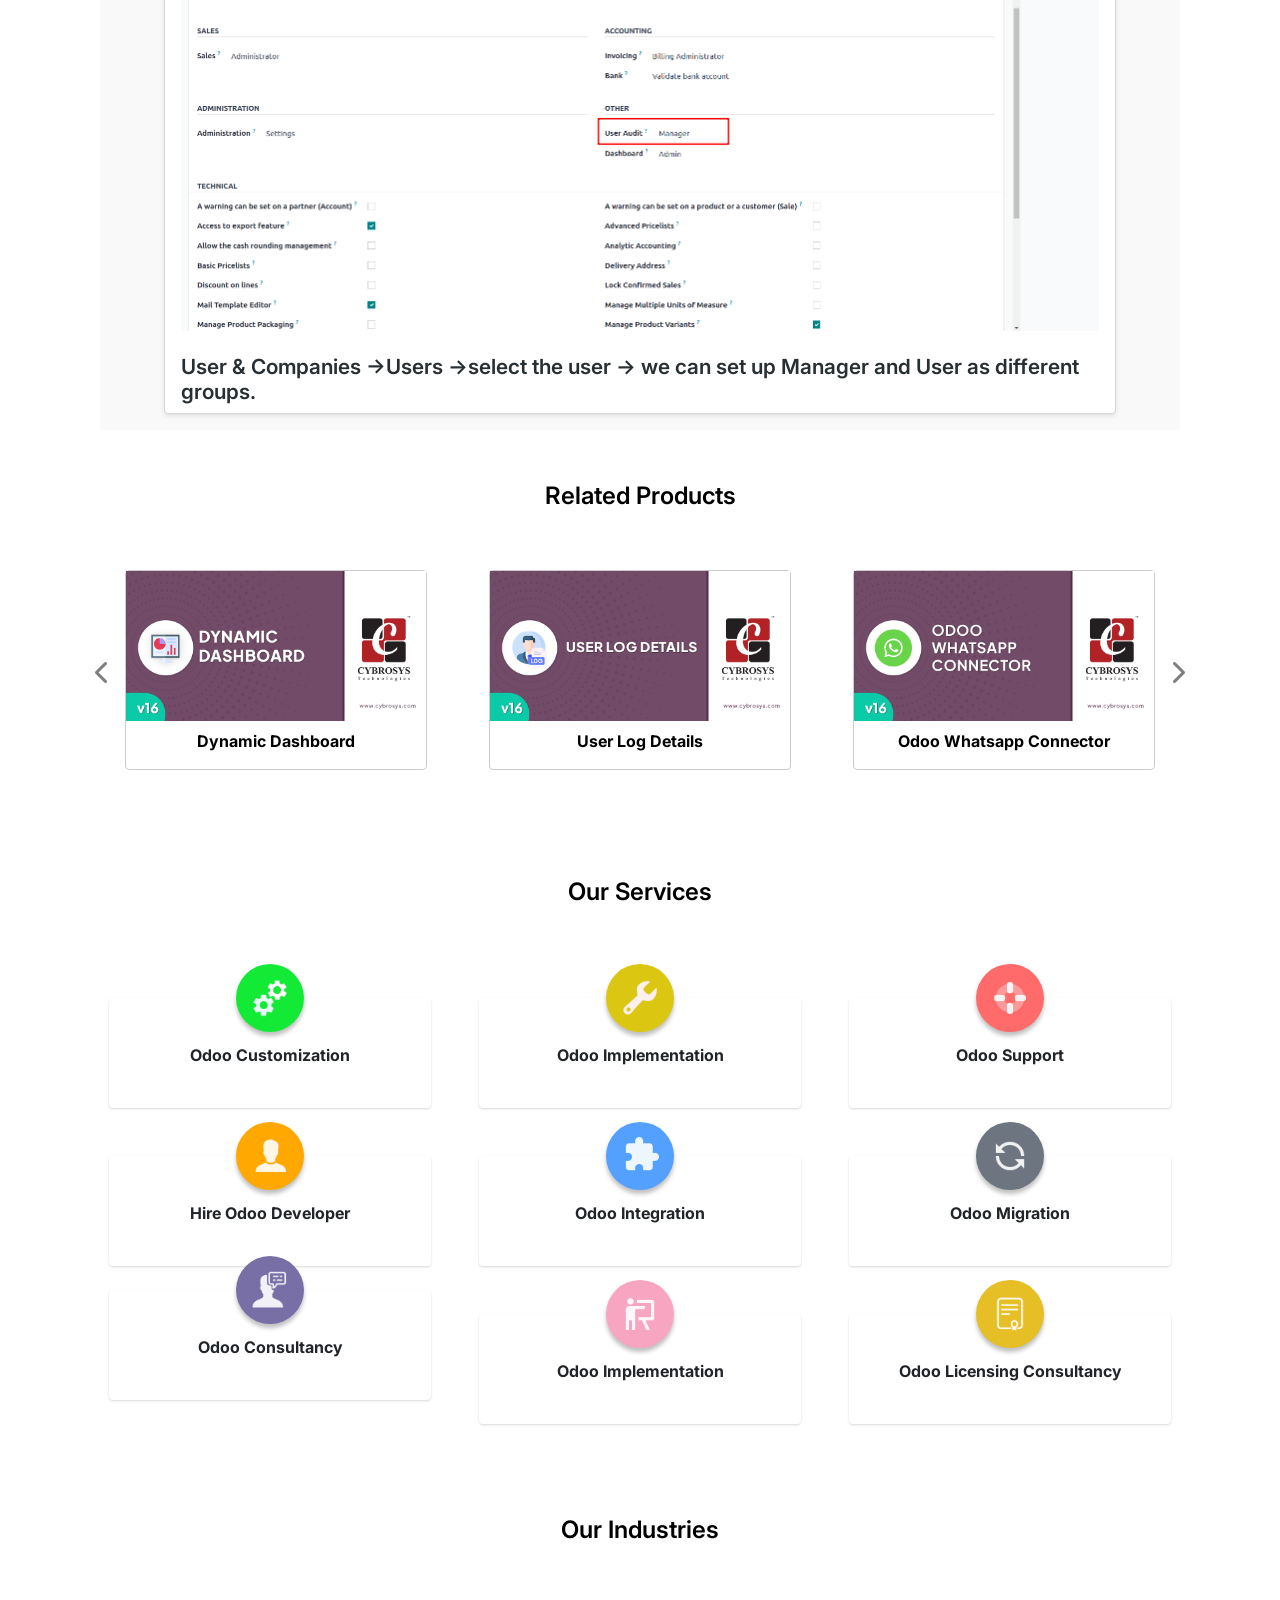
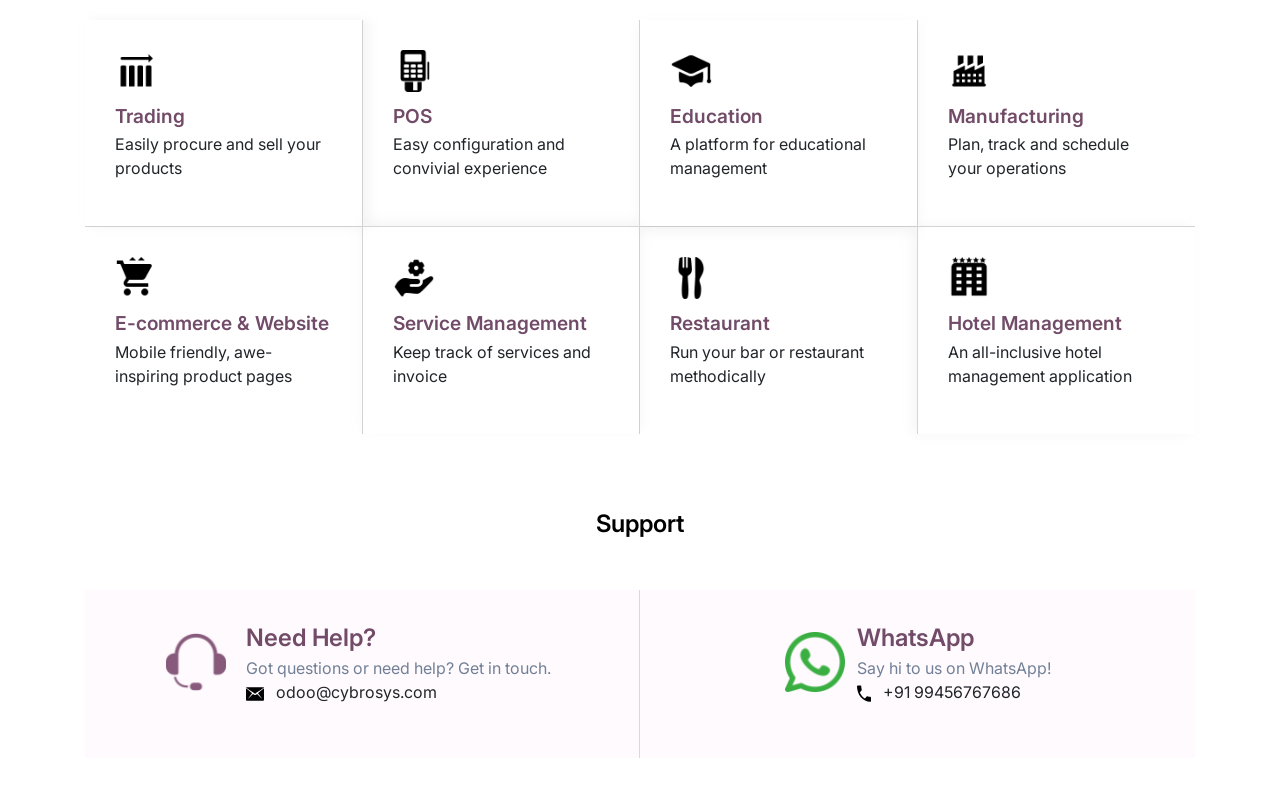
<file: user_audit/static/description/index.html>
<!DOCTYPE html>
<html lang="en">

<head>
    <meta charset="UTF-8">
    <meta name="viewport" content="width=device-width, initial-scale=1.0">
    <title>Odoo App 3 Index</title>
    <!-- Bootstrap CSS -->
    <link rel="stylesheet"
          href="https://cdn.jsdelivr.net/npm/bootstrap@4.0.0/dist/css/bootstrap.min.css"
          integrity="sha384-Gn5384xqQ1aoWXA+058RXPxPg6fy4IWvTNh0E263XmFcJlSAwiGgFAW/dAiS6JXm"
          crossorigin="anonymous">
    <link rel="stylesheet"
          href="https://cdnjs.cloudflare.com/ajax/libs/font-awesome/6.2.1/css/all.min.css">
    <link rel="preconnect" href="https://fonts.googleapis.com">
    <link rel="preconnect" href="https://fonts.gstatic.com" crossorigin>
    <link href="https://fonts.googleapis.com/css2?family=Inter:wght@400;500;600;700;800&display=swap"
          rel="stylesheet">
</head>
<body>
<section>
    <div class="container"
         style="font-family: 'Inter', sans-serif !important;background-color: #fff !important;">
        <div class="row">
            <div class="col-sm-12 col-md-12 col-lg-12 d-flex justify-content-between flex-wrap align-items-sm-center"
                 style="border-bottom:1px solid rgba(0, 0, 0, 0.22)">
                <div class="my-3">
                    <img src="assets/misc/Cybrosys R.png"
                         style="width:auto !important; height:40px !important">
                </div>
                <div class="my-3 d-flex align-items-center">
                    <div class="text-center"
                         style="background-color:#017E84 !important;font-size: 0.8rem !important; color:#fff !important; font-weight:500 !important; padding:4px !important; margin:0 3px !important; border-radius:50px !important; min-width: 120px !important;">
                        Community
                    </div>
                    <div class="text-center"
                         style="background-color:#875A7B !important; color:#fff !important;font-size: 0.8rem !important; font-weight:500 !important; padding:4px !important; margin:0 3px !important; border-radius:50px !important;min-width: 120px !important;">
                        Enterprise
                    </div>
                    <div class="text-center"
                         style="background-color:#7C7BAD !important; color:#fff !important;font-size: 0.8rem !important; font-weight:500 !important; padding:4px !important; margin:0 3px !important; border-radius:50px !important; min-width: 120px !important;">
                        Odoo.sh
                    </div>
                </div>
            </div>
        </div>
        <div class="row">
            <div class="col-sm-12 col-md-12 col-lg-12 text-center d-flex align-items-center flex-column"
                 style="margin: 80px 0px !important;">
                <h1 style="font-size: 2.8rem;font-weight: 700; color:
                    #1A202C;">
                    User Activity Audit</h1>
                <p class="my-3 mb-4"
                   style="max-width: 80%; font-weight: 400 !important; line-height: 32px; color: #718096;">
                    Track User's All Type of Activities Like Create Write, Read on Various Models and Records etc
                </p>
                <div style="width: 80%; margin-top: 3rem;">
                    <img src="assets/screenshots/hero.gif"
                         class="img-responsive" width="100%" height="auto">
                </div>
            </div>
        </div>
        <div class="container mt-5 mb-5">
            <div class="col-lg-12 d-flex flex-column justify-content-center align-items-center mt-4">
                <p class="m-0"
                   style="font-weight: 600; font-size: 24px; color:#714b67 !important">
                    Key Highlights
                </p>
            </div>
            <div class="row py-4">
                <div class="col-md-6 col-sm-12 p-3">
                    <div class="d-flex   h-100" style="padding: 30px;border-radius: 12px;
                                    background: #FFF;
                                    box-shadow: 1px 2px 3px 0px rgba(0, 0, 0, 0.25); ">
                        <div style="width: 36px; height: 36px; border-radius: 50%; background: #714B67;
                                    display: flex; justify-content: center; align-items: center;
                                    margin-right: 10px; flex-shrink: 0;">
                            <i class="fa-solid fa-star  " style="color: #fff;font-size:14px;"></i>
                        </div>
                        <div>
                            <p style="color: #1A202C;font-weight: 600;
                                      font-size: 1.2rem; margin-bottom: 2px;">
                                Track all the User's Activities</p>
                            <p class="m-0" style="color:#718096">This module helps you to track all the user's activities like create, write, read etc.
                            </p>
                        </div>
                    </div>
                </div>
                <div class="col-md-6 col-sm-12 p-3">
                    <div class="d-flex   h-100" style="padding: 30px;border-radius: 12px;
                                    background: #FFF;
                                    box-shadow: 1px 2px 3px 0px rgba(0, 0, 0, 0.25); ">
                        <div style="width: 36px; height: 36px; border-radius: 50%; background: #714B67;
                                    display: flex; justify-content: center; align-items: center;
                                    margin-right: 10px; flex-shrink: 0;">
                            <i class="fa-solid fa-star  " style="color: #fff;font-size:14px;"></i>
                        </div>
                        <div>
                            <p style="color: #1A202C;font-weight: 600;
                                      font-size: 1.2rem; margin-bottom: 2px;">
                                Easy way to monitor different user's activities</p>
                            <p class="m-0" style="color:#718096">Have a module named 'User Audit' that allows monitoring of different user activities
                            </p>
                        </div>
                    </div>
                </div>
            </div>
        </div>
        <div class="container rounded">
            <ul class="nav nav-tabs d-flex"
                style="width: fit-content;margin: 0 auto;gap: 1rem;">
                <li class="col text-center py-2 text-nowrap "
                    style="color: #fff; background-color: #714B67;border-radius: 6px 6px 0px 0px;">
                    <a
                            class="active show" data-toggle="tab" href="#tab1"
                            style="color: #fff;font-weight: 500; background-color: #714B67; text-decoration: none;">
                        <i class="fa-regular fa-image  pr-2"
                           style="color: #fff;"></i>
                        Screenshots</a></li>
                <li class="col text-center py-2 text-nowrap "
                    style="color: #fff; background-color: #714B67;border-radius: 6px 6px 0px 0px;">
                    <a
                            data-toggle="tab" href="#tab2"
                            style="color: #fff;font-weight: 500;  text-decoration: none;"><i
                            class="fa-solid fa-star  pr-2"
                            style="color: #fff;"></i>Features</a></li>
                <li class="col text-center py-2 text-nowrap "
                    style="color: #fff; background-color: #714B67;border-radius: 6px 6px 0px 0px;">
                    <a
                            data-toggle="tab" href="#tab3"
                            style="color: #fff;font-weight: 500; text-decoration: none; background-color: #714B67;"><i
                            class="fa-solid fa-book-open  pr-2"
                            style="color: #fff;"></i>Released Notes</a></li>
            </ul>
            <div class="tab-content"
                 style="background-color: rgba(121, 113, 119, 0.04);">
                <div id="tab1" class="tab-pane fade in active show">
                    <div class="col-lg-12 py-2"
                         style="padding: 1rem 4rem !important;">
                        <div
                                style="border: 1px solid #d8d6d6; border-radius: 4px; background: #fff; box-shadow: 0 2px 4px rgba(0, 0, 0, 0.1);">
                            <div class="row justify-content-center p-3 w-100 m-0">
                                <img src="assets/screenshots/1.png"
                                     class="img-responsive" width="100%"
                                     height="auto">
                            </div>
                            <div class="px-3">
                                <h4 class="mt-2"
                                    style=" font-weight:600 !important; color:#282F33 !important; font-size:1.3rem !important">
                                    User Audit -> Configuration -> Click on the new button to set up the tracking such as Read, Write, Create, Delete.
                                </h4>
                            </div>
                        </div>
                    </div>
                    <div class="col-lg-12 py-2"
                         style="padding: 1rem 4rem !important;">
                        <div
                                style="border: 1px solid #d8d6d6; border-radius: 4px;  background: #fff; box-shadow: 0 2px 4px rgba(0, 0, 0, 0.1);">
                            <div class="row justify-content-center p-3 w-100 m-0">
                                <img src="assets/screenshots/2.png"
                                     class="img-responsive" width="100%"
                                     height="auto">
                            </div>
                            <div class="px-3">
                                <h4 class="mt-2"
                                    style=" font-weight:600 !important; color:#282F33 !important; font-size:1.3rem !important">
                                    By setting up for tracking Create Operation, Create a record from the Model selected in the User Audit and Save the record.
                                </h4>
                            </div>
                        </div>
                    </div>
                    <div class="col-lg-12 py-2"
                         style="padding: 1rem 4rem !important;">
                        <div
                                style="border: 1px solid #d8d6d6; border-radius: 4px;  background: #fff; box-shadow: 0 2px 4px rgba(0, 0, 0, 0.1);">
                            <div class="row justify-content-center p-3 w-100 m-0">
                                <img src="assets/screenshots/3.png"
                                     class="img-responsive" width="100%"
                                     height="auto">
                            </div>
                            <div class="px-3">
                                <h4 class="mt-2"
                                    style=" font-weight:600 !important; color:#282F33 !important; font-size:1.3rem !important">
                                    User Audit -> User Audit Logs, We can see one record has been created based on the Creation Activity
                                </h4>
                            </div>
                        </div>
                    </div>
                    <div class="col-lg-12 py-2"
                         style="padding: 1rem 4rem !important;">
                        <div
                                style="border: 1px solid #d8d6d6; border-radius: 4px;  background: #fff; box-shadow: 0 2px 4px rgba(0, 0, 0, 0.1);">
                            <div class="row justify-content-center p-3 w-100 m-0">
                                <img src="assets/screenshots/4.png"
                                     class="img-responsive" width="100%"
                                     height="auto">
                            </div>
                            <div class="px-3">
                                <h4 class="mt-2"
                                    style=" font-weight:600 !important; color:#282F33 !important; font-size:1.3rem !important">
                                    By setting up for tracking Read Operation, Opens a record from the Model selected in the User Audit.
                                </h4>
                            </div>
                        </div>
                    </div>
                    <div class="col-lg-12 py-2"
                         style="padding: 1rem 4rem !important;">
                        <div
                                style="border: 1px solid #d8d6d6; border-radius: 4px;  background: #fff; box-shadow: 0 2px 4px rgba(0, 0, 0, 0.1);">
                            <div class="row justify-content-center p-3 w-100 m-0">
                                <img src="assets/screenshots/5.png"
                                     class="img-responsive" width="100%"
                                     height="auto">
                            </div>
                            <div class="px-3">
                                <h4 class="mt-2"
                                    style=" font-weight:600 !important; color:#282F33 !important; font-size:1.3rem !important">
                                    We can see one log has been created based on the Read Activity
                                </h4>
                            </div>
                        </div>
                    </div>
                    <div class="col-lg-12 py-2"
                         style="padding: 1rem 4rem !important;">
                        <div
                                style="border: 1px solid #d8d6d6; border-radius: 4px;  background: #fff; box-shadow: 0 2px 4px rgba(0, 0, 0, 0.1);">
                            <div class="row justify-content-center p-3 w-100 m-0">
                                <img src="assets/screenshots/6.png"
                                     class="img-responsive" width="100%"
                                     height="auto">
                            </div>
                            <div class="px-3">
                                <h4 class="mt-2"
                                    style=" font-weight:600 !important; color:#282F33 !important; font-size:1.3rem !important">
                                    By setting up for tracking Write Operation, Edit a record from the Model selected in the User Audit.
                                </h4>
                            </div>
                        </div>
                    </div>
                    <div class="col-lg-12 py-2"
                         style="padding: 1rem 4rem !important;">
                        <div
                                style="border: 1px solid #d8d6d6; border-radius: 4px;  background: #fff; box-shadow: 0 2px 4px rgba(0, 0, 0, 0.1);">
                            <div class="row justify-content-center p-3 w-100 m-0">
                                <img src="assets/screenshots/7.png"
                                     class="img-responsive" width="100%"
                                     height="auto">
                            </div>
                            <div class="px-3">
                                <h4 class="mt-2"
                                    style=" font-weight:600 !important; color:#282F33 !important; font-size:1.3rem !important">
                                    Go to User Audit Logs we can see the one record is created based on the Write Operation
                                </h4>
                            </div>
                        </div>
                    </div>
                    <div class="col-lg-12 py-2"
                         style="padding: 1rem 4rem !important;">
                        <div
                                style="border: 1px solid #d8d6d6; border-radius: 4px;  background: #fff; box-shadow: 0 2px 4px rgba(0, 0, 0, 0.1);">
                            <div class="row justify-content-center p-3 w-100 m-0">
                                <img src="assets/screenshots/8.png"
                                     class="img-responsive" width="100%"
                                     height="auto">
                            </div>
                            <div class="px-3">
                                <h4 class="mt-2"
                                    style=" font-weight:600 !important; color:#282F33 !important; font-size:1.3rem !important">
                                    By setting up for tracking Delete Operation, Delete a record from the Model selected in the User Audit.
                                </h4>
                            </div>
                        </div>
                    </div>
                    <div class="col-lg-12 py-2"
                         style="padding: 1rem 4rem !important;">
                        <div
                                style="border: 1px solid #d8d6d6; border-radius: 4px;  background: #fff; box-shadow: 0 2px 4px rgba(0, 0, 0, 0.1);">
                            <div class="row justify-content-center p-3 w-100 m-0">
                                <img src="assets/screenshots/9.png"
                                     class="img-responsive" width="100%"
                                     height="auto">
                            </div>
                            <div class="px-3">
                                <h4 class="mt-2"
                                    style=" font-weight:600 !important; color:#282F33 !important; font-size:1.3rem !important">
                                    Go to audit log we can see the one record is created based on the delete operation
                                </h4>
                            </div>
                        </div>
                    </div>
                    <div class="col-lg-12 py-2"
                         style="padding: 1rem 4rem !important;">
                        <div
                                style="border: 1px solid #d8d6d6; border-radius: 4px;  background: #fff; box-shadow: 0 2px 4px rgba(0, 0, 0, 0.1);">
                            <div class="row justify-content-center p-3 w-100 m-0">
                                <img src="assets/screenshots/10.png"
                                     class="img-responsive" width="100%"
                                     height="auto">
                            </div>
                            <div class="px-3">
                                <h4 class="mt-2"
                                    style=" font-weight:600 !important; color:#282F33 !important; font-size:1.3rem !important">
                                    Go to User Audit -> Clear Logs. Apply filter and click Clear Logs button, That will clear the selected items.
                                </h4>
                            </div>
                        </div>
                    </div>
                    <div class="col-lg-12 py-2"
                         style="padding: 1rem 4rem !important;">
                        <div
                                style="border: 1px solid #d8d6d6; border-radius: 4px;  background: #fff; box-shadow: 0 2px 4px rgba(0, 0, 0, 0.1);">
                            <div class="row justify-content-center p-3 w-100 m-0">
                                <img src="assets/screenshots/11.png"
                                     class="img-responsive" width="100%"
                                     height="auto">
                            </div>
                            <div class="px-3">
                                <h4 class="mt-2"
                                    style=" font-weight:600 !important; color:#282F33 !important; font-size:1.3rem !important">
                                    User Audit Logs view after clearing.
                                </h4>
                            </div>
                        </div>
                    </div>
                    <div class="col-lg-12 py-2"
                         style="padding: 1rem 4rem !important;">
                        <div
                                style="border: 1px solid #d8d6d6; border-radius: 4px;  background: #fff; box-shadow: 0 2px 4px rgba(0, 0, 0, 0.1);">
                            <div class="row justify-content-center p-3 w-100 m-0">
                                <img src="assets/screenshots/12.png"
                                     class="img-responsive" width="100%"
                                     height="auto">
                            </div>
                            <div class="px-3">
                                <h4 class="mt-2"
                                    style=" font-weight:600 !important; color:#282F33 !important; font-size:1.3rem !important">
                                    User & Companies ->Users ->select the user -> we can set up Manager and User as different groups.
                                </h4>
                            </div>
                        </div>
                    </div>
                </div>
                <div id="tab2" class="tab-pane fade">
                    <div class="col-mg-12" style="padding: 1rem 4rem;">
                        <ul style="list-style: none; padding: 1rem 0;font-weight: 500;">
                            <li class="py-3"
                                style="font-weight: 500;background-color: #fff; border-radius: 4px; padding: 1rem; margin-bottom: 1rem; box-shadow: 0 2px 4px rgba(0, 0, 0, 0.1);">
                                    <span style="margin-right: 12px;"><img
                                            src="assets/misc/star (1) 2.svg"
                                            alt=""
                                            width="16px"></span>Track all the user's activities.
                            </li>
                            <li class="py-3"
                                style="font-weight: 500;background-color: #fff; border-radius: 4px; padding: 1rem; margin-bottom: 1rem; box-shadow: 0 2px 4px rgba(0, 0, 0, 0.1);">
                                    <span style="margin-right: 12px;"><img
                                            src="assets/misc/star (1) 2.svg"
                                            alt=""
                                            width="16px"></span>Easy way to monitor different user's activities.
                            </li>
                        </ul>
                    </div>
                </div>
                <div id="tab3" class="tab-pane fade">
                    <div class="col-mg-12 active" style="padding: 1rem 4rem;">
                        <div class="py-3"
                             style="font-weight: 500;background-color: #fff; border-radius: 4px; padding: 1rem; box-shadow: 0 2px 4px rgba(0, 0, 0, 0.1);">
                            <div class="d-flex mb-3"
                                 style="font-size: 0.8rem; font-weight: 500;"><span>Version
                                        17.0.1.0.0</span><span
                                    class="px-2">|</span><span
                                    style="color: #714B67;font-weight: 600;">Released on:30th Mar 2023</span>
                            </div>
                            <p class="m-0"
                               style=" color:#718096!important; font-size:1rem !important;line-height: 28px;">
                                Initial Commit for User Activity Audit.</p>
                        </div>
                    </div>
                </div>
            </div>
        </div>
        <div class="container mt-5">
            <div class="col-lg-12 d-flex flex-column justify-content-center align-items-center mt-5">
                <p class="m-0"
                   style="font-weight: 600; font-size: 24px; color:#000 !important">
                    Related Products</p>
            </div>
        </div>
        <div id="myCarousel" class="carousel slide py-3" data-ride="carousel">
            <div class="carousel-inner">
                <div class="carousel-item active">
                    <div class="row p-4">
                        <div class="col">
                            <div class="p-3">
                                <a href="https://apps.odoo.com/apps/modules/16.0/odoo_dynamic_dashboard/"
                                   style="color: #000; text-decoration: none;">
                                    <div style="border:1px solid #CBCBCB !important;border-radius: 4px;">
                                        <div style="width: 300px; ">
                                            <img src="assets/modules/1.png"
                                                 alt="" width="100%"
                                                 height="auto">

                                        </div>
                                        <p class="text-center pt-2 text-black font-weight-bold">
                                            Dynamic Dashboard</p>
                                    </div>
                                </a>
                            </div>
                        </div>
                        <div class="col">
                            <div class="p-3">
                                <a href="https://apps.odoo.com/apps/modules/16.0/login_user_detail/"
                                   style="color: #000; text-decoration: none;">
                                    <div style="border:1px solid #CBCBCB !important;border-radius: 4px;">
                                        <div style="width: 300px; ">
                                            <img src="assets/modules/2.png"
                                                 alt="" width="100%"
                                                 height="auto">

                                        </div>
                                        <p class="text-center pt-2 text-black font-weight-bold">
                                            User Log Details</p>
                                    </div>
                                </a>
                            </div>
                        </div>
                        <div class="col">
                            <div class="p-3">
                                <a href="https://apps.odoo.com/apps/modules/16.0/whatsapp_mail_messaging/"
                                   style="color: #000; text-decoration: none;">
                                    <div style="border:1px solid #CBCBCB !important;border-radius: 4px;">
                                        <div style="width: 300px; ">
                                            <img src="assets/modules/3.png"
                                                 alt="" width="100%"
                                                 height="auto">

                                        </div>
                                        <p class="text-center pt-2 text-black font-weight-bold">
                                            Odoo Whatsapp Connector</p>
                                    </div>
                                </a>
                            </div>
                        </div>
                    </div>
                </div>
                <div class="carousel-item">
                    <div class="row p-4">
                        <div class="col">
                            <div class="p-3">
                                <a href="https://apps.odoo.com/apps/modules/16.0/multi_branch_base/"
                                   style="color: #000; text-decoration: none;">
                                    <div style="border:1px solid #CBCBCB !important;border-radius: 4px;">
                                        <div style="width: 300px; ">
                                            <img src="assets/modules/4.png"
                                                 alt="" width="100%"
                                                 height="auto">

                                        </div>
                                        <p class="text-center pt-2 text-black font-weight-bold">
                                            Multi Branch Operation Setup</p>
                                    </div>
                                </a>
                            </div>
                        </div>
                        <div class="col">
                            <div class="p-3">
                                <a href="https://apps.odoo.com/apps/modules/16.0/web_login_styles/"
                                   style="color: #000; text-decoration: none;">
                                    <div style="border:1px solid #CBCBCB !important;border-radius: 4px;">
                                        <div style="width: 300px;">
                                            <img src="assets/modules/5.png"
                                                 alt="" width="100%"
                                                 height="auto">

                                        </div>
                                        <p class="text-center pt-2 text-black font-weight-bold">
                                            Customize Login Page Style</p>
                                    </div>
                                </a>
                            </div>
                        </div>
                        <div class="col">
                            <div class="p-3">
                                <a href="https://apps.odoo.com/apps/modules/16.0/todo_list/"
                                   style="color: #000; text-decoration: none;">
                                    <div style="border:1px solid #CBCBCB !important;border-radius: 4px;">
                                        <div style="width: 300px;">
                                            <img src="assets/modules/6.png"
                                                 alt="" width="100%"
                                                 height="auto">
                                        </div>
                                        <p class="text-center pt-2 text-black font-weight-bold">
                                            To-Do List</p>
                                    </div>
                                </a>
                            </div>
                        </div>
                    </div>
                </div>
            </div>
            <a class="carousel-control-prev" href="#myCarousel"
               data-slide="prev" style="width: 35px; color: #000;">
                    <span class="carousel-control-prev-icon">
                        <i class="fa fa-chevron-left"
                           style="font-size: 24px;"></i>
                    </span>
            </a>
            <a class="carousel-control-next" href="#myCarousel"
               data-slide="next" style="width: 35px; color: #000;">
                    <span class="carousel-control-next-icon">
                        <i class="fa fa-chevron-right"
                           style="font-size: 24px;"></i>
                    </span>
            </a>
        </div>
        <div class="container mt-5">
            <div class="col-lg-12 d-flex flex-column justify-content-center align-items-center mt-4">
                <p class="m-0"
                   style="font-weight: 600; font-size: 24px; color:#000 !important">
                    Our Services</p>

            </div>
        </div>
        <div class="container my-5">
            <div class="row py-3">
                <div class="col-md-4 col-sm-6 px-4 py-4">
                    <div
                            style="background-color: #fff; padding: 25px; text-align: center;  box-shadow: rgba(0, 0, 0, 0.1) 0px 1px 3px 0px, rgba(0, 0, 0, 0.06) 0px 1px 2px 0px; position: relative;border-radius: 4px;">
                        <div style="position: absolute; top: 0%; left: 50%; transform: translate(-50%, -50%);">
                            <div style="background-color:#13EA36 ; border-radius: 50%; padding: 15px;    width: 68px;
                                    height: 68px; display: inline-block; box-shadow:0px 4px 4px rgba(0, 0, 0, 0.25);">
                                <img src="assets/icons/cogs.png"
                                     alt="service-icon" width="38px"
                                     height="auto">
                            </div>
                        </div>
                        <p style="margin-top: 20px; font-weight: bold;">Odoo
                            Customization</p>
                    </div>
                </div>
                <div class="col-md-4 col-sm-6 px-4 py-4">
                    <div
                            style="background-color: #fff; padding: 25px; text-align: center; box-shadow: rgba(0, 0, 0, 0.1) 0px 1px 3px 0px, rgba(0, 0, 0, 0.06) 0px 1px 2px 0px; position: relative;border-radius: 4px;">
                        <div style="position: absolute; top: 0%; left: 50%; transform: translate(-50%, -50%);">
                            <div style="background-color:#DBC711; border-radius: 50%; padding: 15px;    width: 68px;
                                    height: 68px; display: inline-block; box-shadow:0px 4px 4px rgba(0, 0, 0, 0.25);">
                                <img src="assets/icons/wrench.png"
                                     alt="service-icon" width="38px"
                                     height="auto">
                            </div>
                        </div>
                        <p style="margin-top: 20px; font-weight: bold;">Odoo
                            Implementation</p>
                    </div>
                </div>
                <div class="col-md-4 col-sm-6 px-4 py-4">
                    <div
                            style="background-color: #fff; padding: 25px; text-align: center;  box-shadow: rgba(0, 0, 0, 0.1) 0px 1px 3px 0px, rgba(0, 0, 0, 0.06) 0px 1px 2px 0px; position: relative; border-radius: 4px;">
                        <div style="position: absolute; top: 0%; left: 50%; transform: translate(-50%, -50%);">
                            <div style="background-color:#FF6B6B ; border-radius: 50%; padding: 15px;    width: 68px;
                                    height: 68px; display: inline-block; box-shadow:0px 4px 4px rgba(0, 0, 0, 0.25);">
                                <img src="assets/icons/lifebuoy.png"
                                     alt="service-icon" width="38px"
                                     height="auto">
                            </div>
                        </div>
                        <p style="margin-top: 20px; font-weight: bold;">Odoo
                            Support</p>
                    </div>
                </div>
                <div class="col-md-4 col-sm-6 px-4 py-4">
                    <div
                            style="background-color: #fff; padding: 25px; text-align: center; box-shadow: rgba(0, 0, 0, 0.1) 0px 1px 3px 0px, rgba(0, 0, 0, 0.06) 0px 1px 2px 0px; position: relative; border-radius: 4px;">
                        <div style="position: absolute; top: 0%; left: 50%; transform: translate(-50%, -50%);">
                            <div style="background-color:#FFA801 ; border-radius: 50%; padding: 15px;    width: 68px;
                                    height: 68px; display: inline-block; box-shadow:0px 4px 4px rgba(0, 0, 0, 0.25);">
                                <img src="assets/icons/user.png"
                                     alt="service-icon" width="38px"
                                     height="auto">
                            </div>
                        </div>
                        <p style="margin-top: 20px; font-weight: bold;">Hire
                            Odoo Developer</p>
                    </div>
                </div>
                <div class="col-md-4 col-sm-6 px-4 py-4">
                    <div
                            style="background-color: #fff; padding: 25px; text-align: center;  box-shadow: rgba(0, 0, 0, 0.1) 0px 1px 3px 0px, rgba(0, 0, 0, 0.06) 0px 1px 2px 0px; position: relative; border-radius: 4px;">

                        <div style="position: absolute; top: 0%; left: 50%; transform: translate(-50%, -50%);">
                            <div style="background-color:#54A0FF; border-radius: 50%; padding: 15px;    width: 68px;
                                    height: 68px; display: inline-block; box-shadow:0px 4px 4px rgba(0, 0, 0, 0.25);">
                                <img src="assets/icons/puzzle.png"
                                     alt="service-icon" width="38px"
                                     height="auto">
                            </div>
                        </div>
                        <p style="margin-top: 20px; font-weight: bold;">Odoo
                            Integration</p>
                    </div>
                </div>
                <div class="col-md-4 col-sm-6 px-4 py-4">
                    <div
                            style="background-color: #fff; padding: 25px; text-align: center;  box-shadow: rgba(0, 0, 0, 0.1) 0px 1px 3px 0px, rgba(0, 0, 0, 0.06) 0px 1px 2px 0px; position: relative;border-radius: 4px;">
                        <div style="position: absolute; top: 0%; left: 50%; transform: translate(-50%, -50%);">
                            <div style="background-color:#6D7680 ; border-radius: 50%; padding: 15px;    width: 68px;
                                    height: 68px; display: inline-block; box-shadow:0px 4px 4px rgba(0, 0, 0, 0.25);">
                                <img src="assets/icons/update.png"
                                     alt="service-icon" width="38px"
                                     height="auto">
                            </div>
                        </div>
                        <p style="margin-top: 20px; font-weight: bold;">Odoo
                            Migration</p>
                    </div>
                </div>
                <div class="col-md-4 col-sm-6 px-4 POS Discount Limit & Restrict
                                Global Discountpy-4">
                    <div
                            style="background-color: #fff; padding: 25px; text-align: center;  box-shadow: rgba(0, 0, 0, 0.1) 0px 1px 3px 0px, rgba(0, 0, 0, 0.06) 0px 1px 2px 0px; position: relative;border-radius: 4px;">
                        <div style="position: absolute; top: 0%; left: 50%; transform: translate(-50%, -50%);">
                            <div style="background-color:#786FA6 ; border-radius: 50%; padding: 15px;    width: 68px;
                                    height: 68px; display: inline-block; box-shadow:0px 4px 4px rgba(0, 0, 0, 0.25);">
                                <img src="assets/icons/consultation.png"
                                     alt="service-icon" width="38px"
                                     height="auto">
                            </div>
                        </div>
                        <p style="margin-top: 20px; font-weight: bold;">Odoo
                            Consultancy</p>
                    </div>
                </div>
                <div class="col-md-4 col-sm-6 px-4 py-4">
                    <div
                            style="background-color: #fff; padding: 25px; text-align: center; box-shadow: rgba(0, 0, 0, 0.1) 0px 1px 3px 0px, rgba(0, 0, 0, 0.06) 0px 1px 2px 0px;position: relative;border-radius: 4px;">
                        <div style="position: absolute; top: 0%; left: 50%; transform: translate(-50%, -50%);">
                            <div style="background-color:#F8A5C2 ; border-radius: 50%; padding: 15px;    width: 68px;
                                    height: 68px; display: inline-block; box-shadow:0px 4px 4px rgba(0, 0, 0, 0.25);">
                                <img src="assets/icons/training.png"
                                     alt="service-icon" width="38px"
                                     height="auto">
                            </div>
                        </div>
                        <p style="margin-top: 20px; font-weight: bold;">Odoo
                            Implementation</p>
                    </div>
                </div>
                <div class="col-md-4 col-sm-6 px-4 py-4">
                    <div
                            style="background-color: #fff; padding: 25px; text-align: center;  box-shadow: rgba(0, 0, 0, 0.1) 0px 1px 3px 0px, rgba(0, 0, 0, 0.06) 0px 1px 2px 0px; position: relative;border-radius: 4px;">
                        <div style="position: absolute; top: 0%; left: 50%; transform: translate(-50%, -50%);">
                            <div style="background-color:#E6BE26; border-radius: 50%; padding: 15px;    width: 68px;
                                    height: 68px; display: inline-block; box-shadow:0px 4px 4px rgba(0, 0, 0, 0.25);">
                                <img src="assets/icons/license.png"
                                     alt="service-icon" width="38px"
                                     height="auto">
                            </div>
                        </div>
                        <p style="margin-top: 20px; font-weight: bold;">Odoo
                            Licensing Consultancy</p>
                    </div>
                </div>
            </div>
        </div>
        <div class="container mt-5">
            <div class="col-lg-12 d-flex flex-column justify-content-center align-items-center mt-4">
                <p class="m-0"
                   style="font-weight: 600; font-size: 24px; color:#000 !important">
                    Our Industries</p>

            </div>
        </div>
        <div class="container">
            <div class="row my-5 py-4">
                <div class="col-md-3 col-sm-6 p-0">
                    <div class="d-flex flex-column h-100 "
                         style="border-right: 1px solid rgb(209, 209, 209); border-bottom: 1px solid  rgb(209, 209, 209); padding: 30px; box-shadow: 6px 0 10px rgba(228, 227, 227, 0.373);">
                        <img src="assets/icons/trading-black.png" width="42px"
                             height="auto" alt="">
                        <p style="color: #714B67;font-weight: 600; margin-top: 10px;
                           font-size: 1.2rem; margin-bottom: 2px;">Trading</p>
                        <p>Easily procure and sell your products</p>
                    </div>
                </div>
                <div class="col-md-3 col-sm-6  p-0">
                    <div class="d-flex flex-column h-100"
                         style="border-right: 1px solid rgb(209, 209, 209);border-bottom: 1px solid  rgb(209, 209, 209); padding: 30px;">
                        <img src="assets/icons/pos-black.png" width="42px"
                             height="auto" alt="">
                        <p style="color: #714B67;font-weight: 600; margin-top: 10px;
                            font-size: 1.2rem; margin-bottom: 2px;">POS</p>
                        <p>Easy configuration and convivial experience</p>
                    </div>
                </div>
                <div class="col-md-3 col-sm-6  p-0">
                    <div class="d-flex flex-column h-100"
                         style="border-right: 1px solid  rgb(209, 209, 209);border-bottom: 1px solid   rgba(0, 0, 0, 0.2); padding: 30px; box-shadow: 0 5px 10px  rgba(228, 227, 227, 0.373)">
                        <img src="assets/icons/education-black.png" width="42px"
                             height="auto" alt="">
                        <p style="color: #714B67;font-weight: 600; margin-top: 10px;
                            font-size: 1.2rem; margin-bottom: 2px;">
                            Education</p>
                        <p>A platform for educational management</p>
                    </div>
                </div>
                <div class="col-md-3 col-sm-6  p-0">
                    <div class="d-flex flex-column h-100"
                         style="border-bottom: 1px solid  rgb(209, 209, 209); padding: 30px; ">
                        <img src="assets/icons/manufacturing-black.png"
                             width="42px" height="auto" alt="">
                        <p style="color: #714B67;font-weight: 600; margin-top: 10px;
                            font-size: 1.2rem; margin-bottom: 2px;">
                            Manufacturing</p>
                        <p>Plan, track and schedule your operations</p>
                    </div>
                </div>
                <div class="col-md-3 col-sm-6 p-0">
                    <div class="d-flex flex-column h-100"
                         style="border-right: 1px solid  rgb(209, 209, 209); padding: 30px;">
                        <img src="assets/icons/ecom-black.png" width="42px"
                             height="auto" alt="">
                        <p style="color: #714B67;font-weight: 600; margin-top: 10px;
                            font-size: 1.2rem; margin-bottom: 2px;">E-commerce &
                            Website</p>
                        <p>Mobile friendly, awe-inspiring product pages</p>
                    </div>
                </div>
                <div class="col-md-3 col-sm-6   p-0">
                    <div class="d-flex flex-column h-100"
                         style="border-right: 1px solid  rgb(209, 209, 209); padding: 30px;box-shadow: 0 -5px 10px  rgba(228, 227, 227, 0.373);">
                        <img src="assets/icons/service-black.png" width="42px"
                             height="auto" alt="">
                        <p style="color: #714B67;font-weight: 600; margin-top: 10px;
                            font-size: 1.2rem; margin-bottom: 2px;">Service
                            Management</p>
                        <p>Keep track of services and invoice</p>
                    </div>
                </div>
                <div class="col-md-3 col-sm-6    p-0">
                    <div class="d-flex flex-column h-100"
                         style="border-right: 1px solid  rgb(209, 209, 209); padding: 30px; ">
                        <img src="assets/icons/restaurant-black.png"
                             width="42px" height="auto" alt="">
                        <p style="color: #714B67;font-weight: 600; margin-top: 10px;
                            font-size: 1.2rem; margin-bottom: 2px;">
                            Restaurant</p>
                        <p>Run your bar or restaurant methodically</p>
                    </div>
                </div>
                <div class="col-md-3 col-sm-6   p-0">
                    <div class="d-flex flex-column h-100"
                         style=" padding: 30px;box-shadow: -5px 0 10px  rgba(228, 227, 227, 0.373);">
                        <img src="assets/icons/hotel-black.png" width="42px"
                             height="auto" alt="">
                        <p style="color: #714B67;font-weight: 600; margin-top: 10px;
                            font-size: 1.2rem; margin-bottom: 2px;">Hotel
                            Management</p>
                        <p>An all-inclusive hotel management application</p>
                    </div>
                </div>
            </div>
        </div>
        <div class="container mt-5">
            <div class="col-lg-12 d-flex flex-column justify-content-center align-items-center mt-5">
                <p class="m-0"
                   style="font-weight: 600; font-size: 24px; color:#000 !important">
                    Support</p>
            </div>
        </div>
        <div class="container my-5">
            <div class="row" style="background-color: #FFFAFE;">
                <div class="col-md-6 pb-4  d-flex align-items-center justify-content-center"
                     style="border-right: 1px solid #D9D9D9;">
                    <div style="padding: 30px;">
                        <div class="d-flex align-items-center">
                            <img src="assets/misc/support (1) 1.svg" alt=""
                                 width="60px" style="margin-right: 12px;">
                            <div style="padding: 0px 8px;">
                                    <span
                                            style="color: #714B67;font-size: 24px;font-weight: 600;padding-bottom: 1rem;">Need
                                        Help?</span>
                                <p class="m-0" style="color:#718096;">Got
                                    questions or need help? Get in touch.</p>
                                <div style="font-weight: 400;"><span><img
                                        src="assets/misc/support-email.svg"
                                        alt=""
                                        width="18px"
                                        style="filter: invert(1);margin-right: 0.8rem;"></span>odoo@cybrosys.com
                                </div>
                            </div>
                        </div>
                    </div>
                </div>
                <div class="col-md-6 pb-4 d-flex align-items-center justify-content-center">
                    <div style="padding: 30px;">
                        <div class="d-flex align-items-center">
                            <img src="assets/misc/whatsapp 1.svg" alt=""
                                 width="60px" style="margin-right: 12px;">
                            <div>
                                <span style="color: #714B67;font-size: 24px;font-weight: 600;">WhatsApp</span>
                                <p class="m-0" style="color:#718096;">Say hi to
                                    us on WhatsApp!</p>
                                <div style="font-weight: 400; font-size: 16px;"><span><img
                                        src="assets/misc/phone.svg"
                                        alt="" width="14px"
                                        style="filter: invert(1); margin-right: 0.8rem;"></span>+91
                                    99456767686
                                </div>
                            </div>
                        </div>
                    </div>
                </div>
            </div>
        </div>
    </div>
</section>
<!-- Optional JavaScript -->
<!-- jQuery first, then Popper.js, then Bootstrap JS -->
<script src="https://ajax.googleapis.com/ajax/libs/jquery/3.5.1/jquery.min.js"></script>
<script src="https://maxcdn.bootstrapcdn.com/bootstrap/4.5.2/js/bootstrap.min.js"></script>
</body>
</html>
</file>
